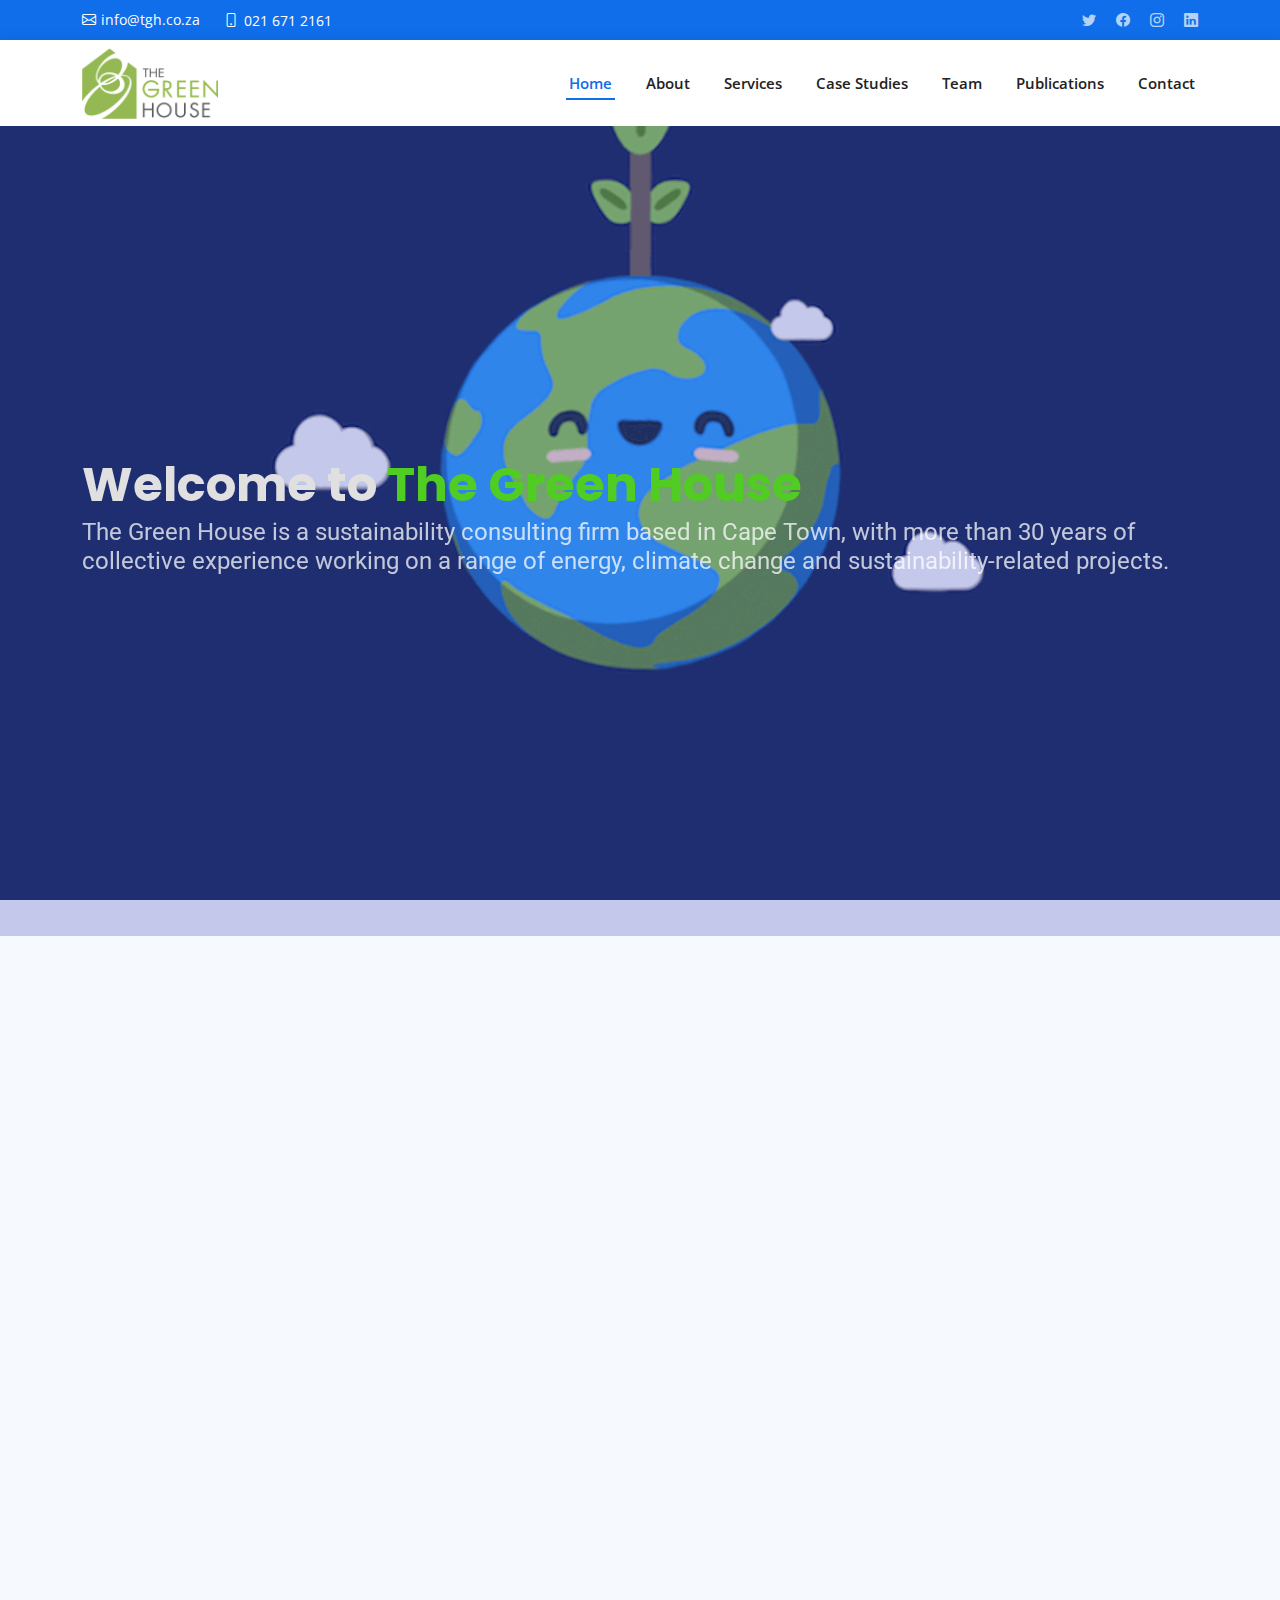
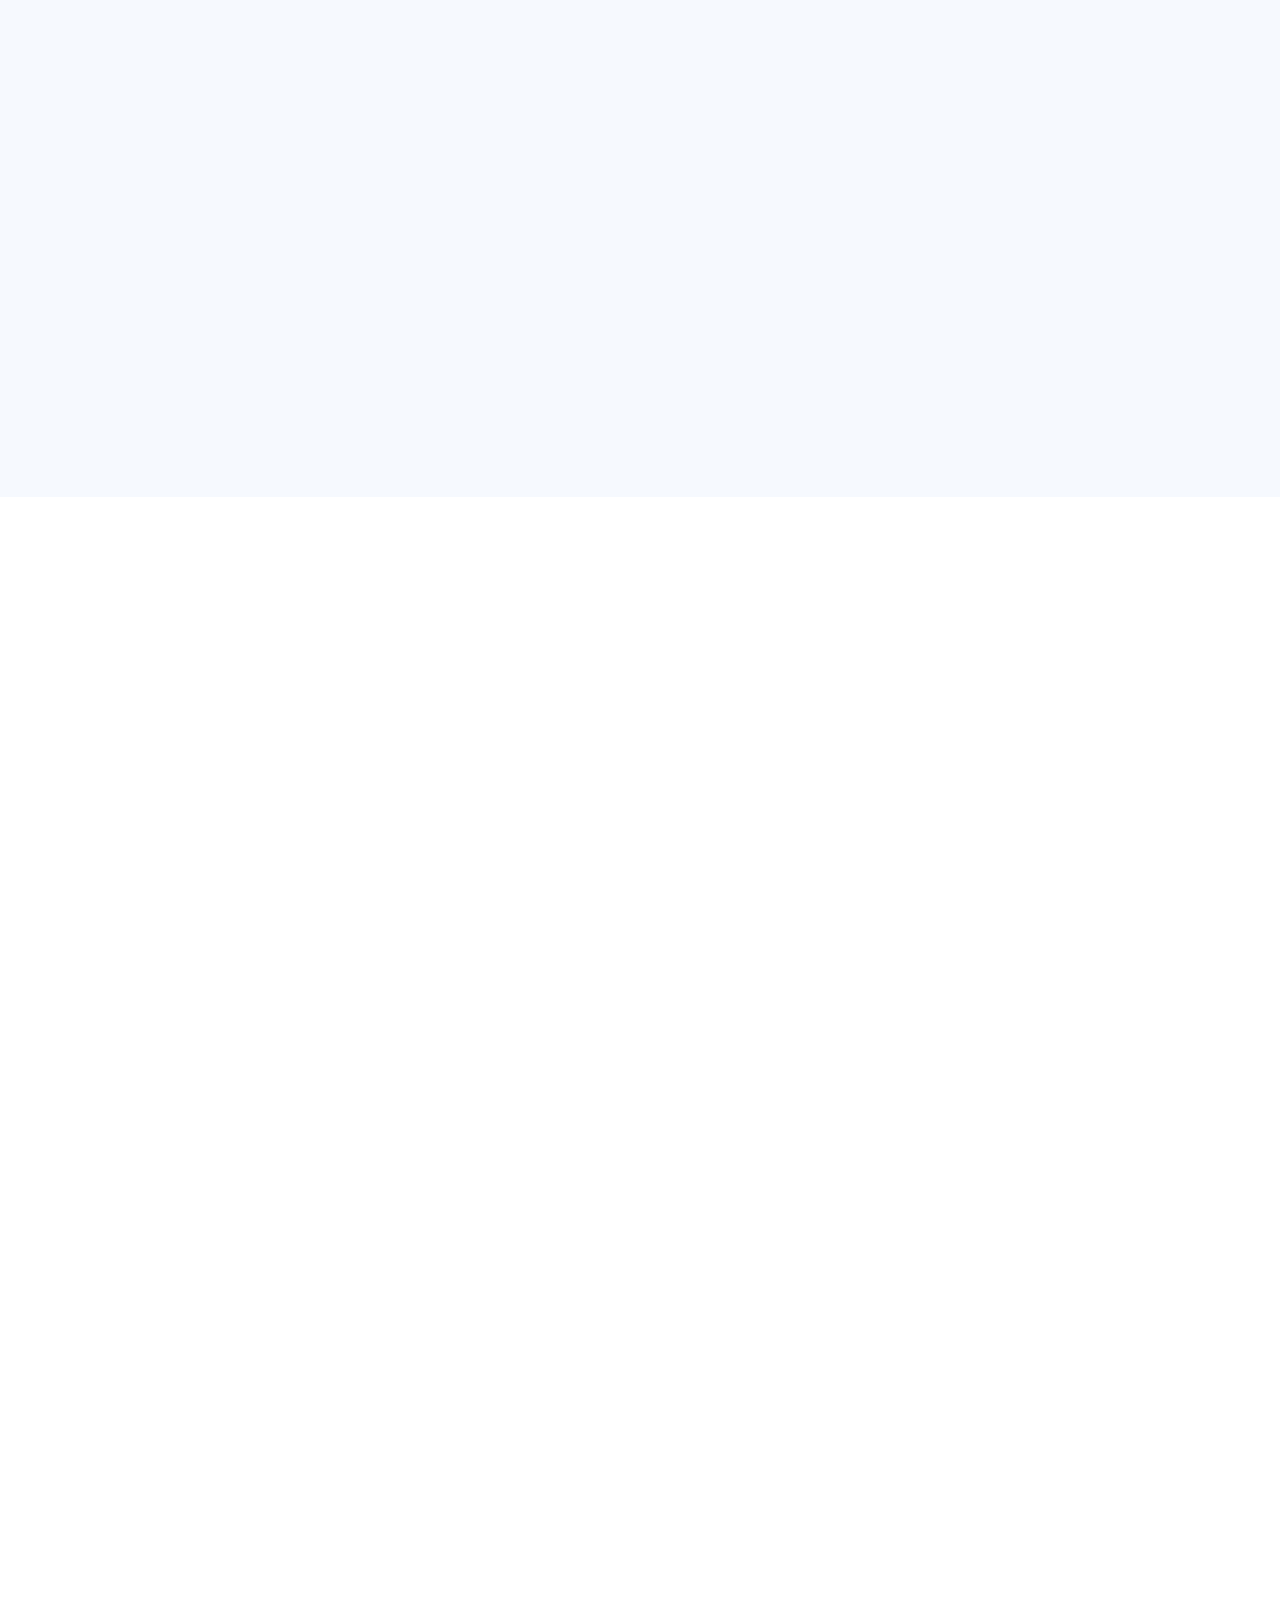
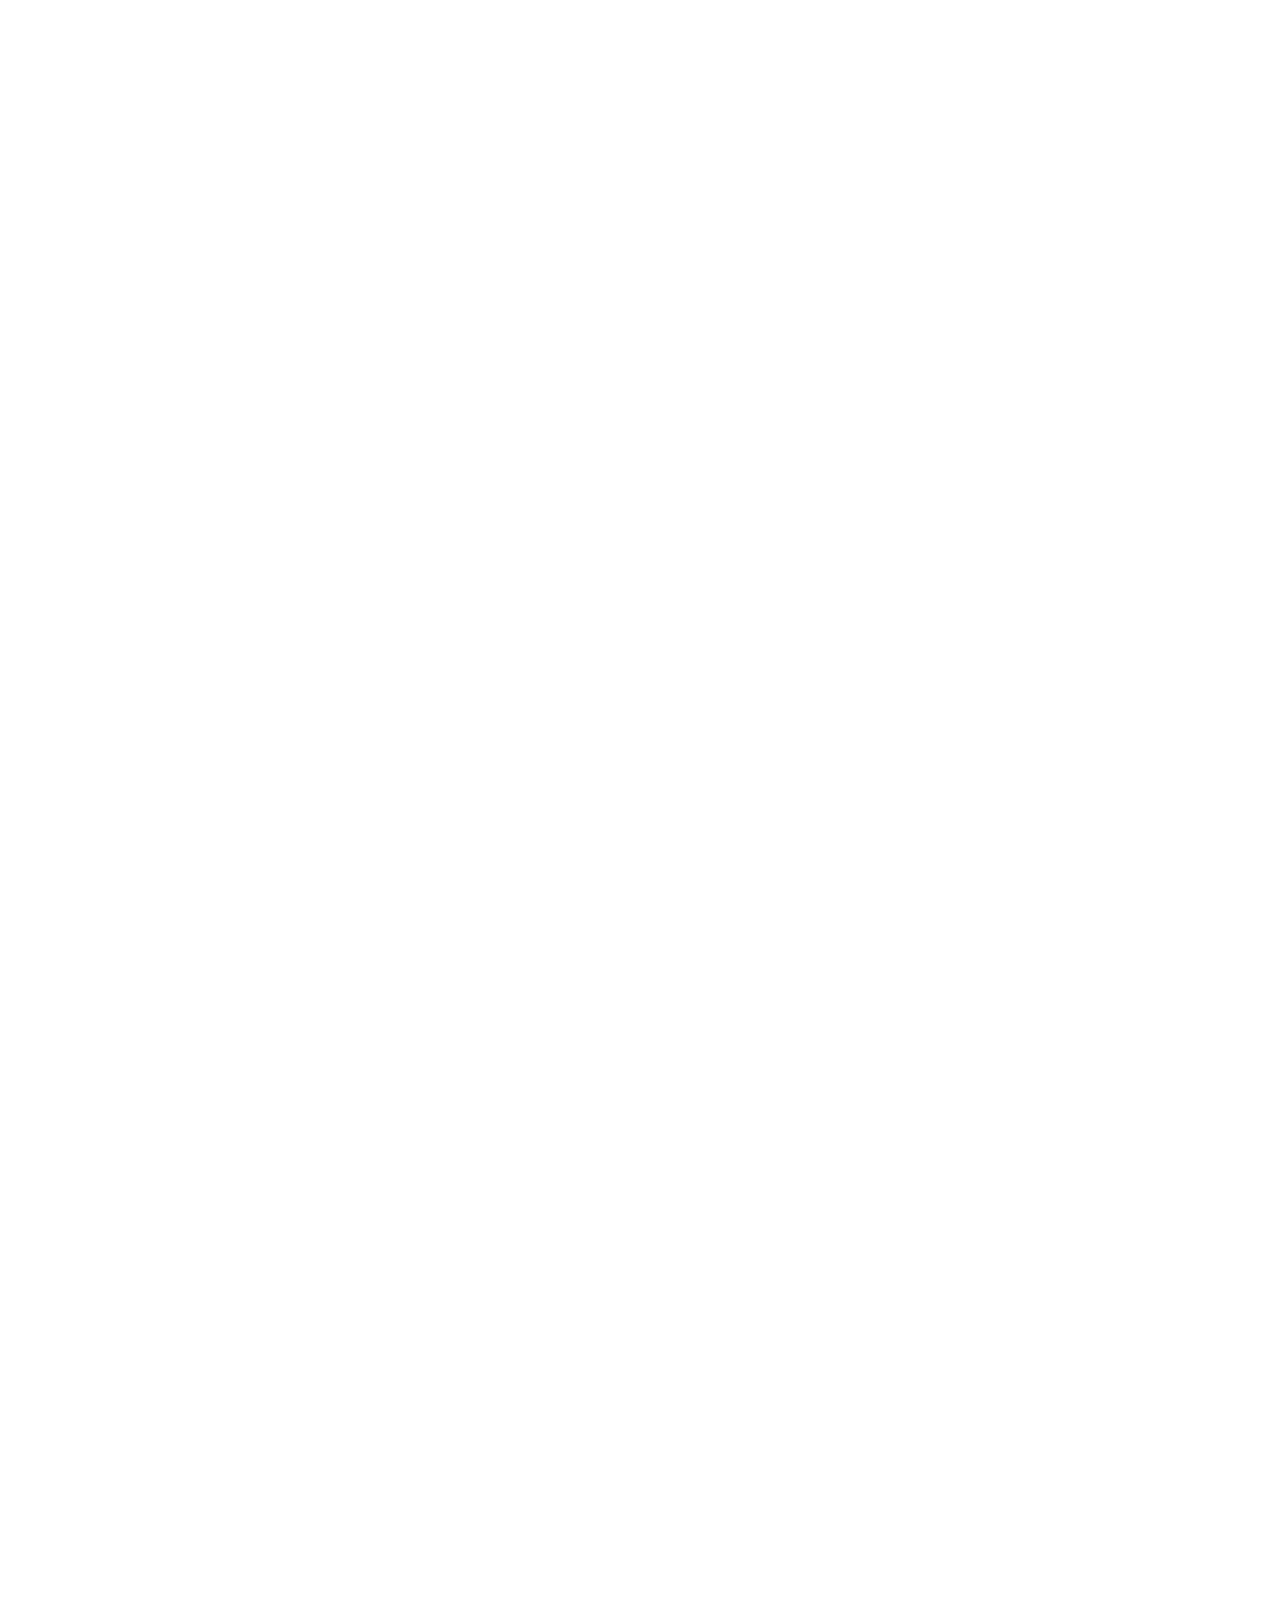
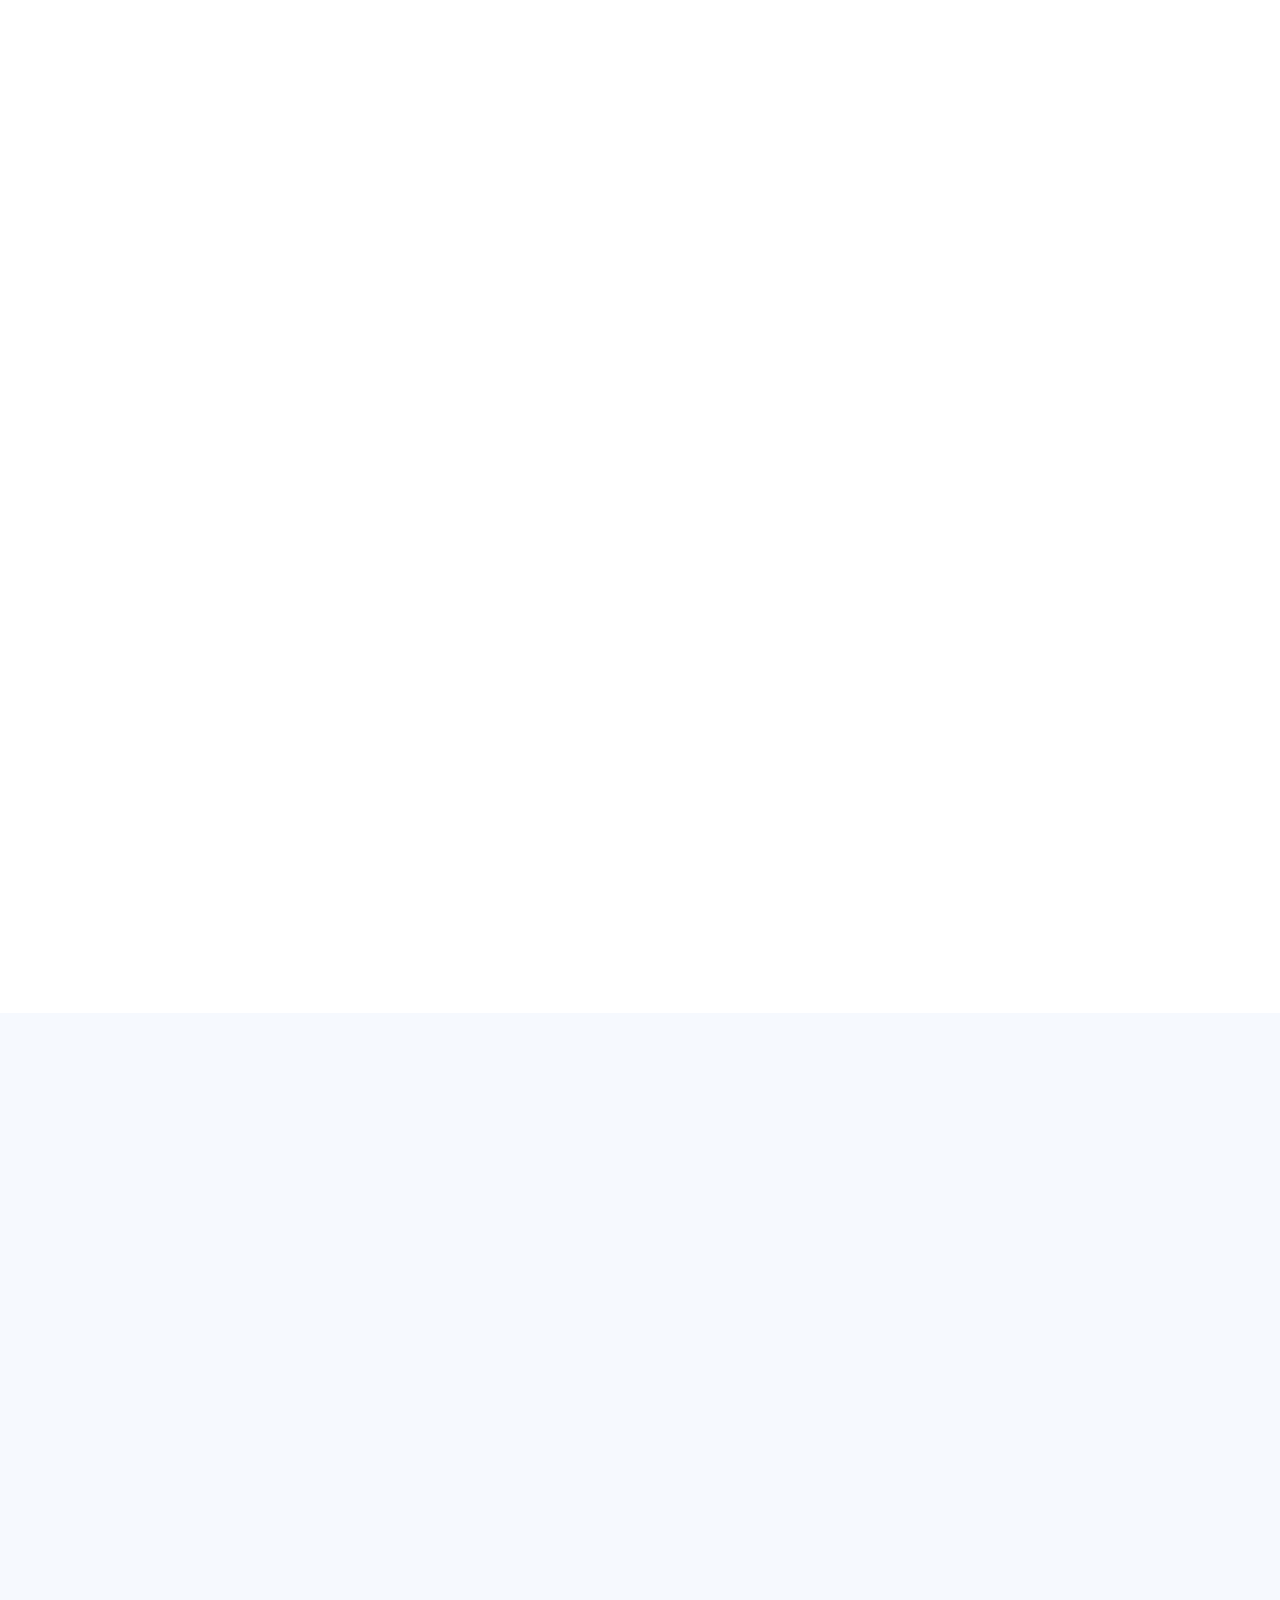
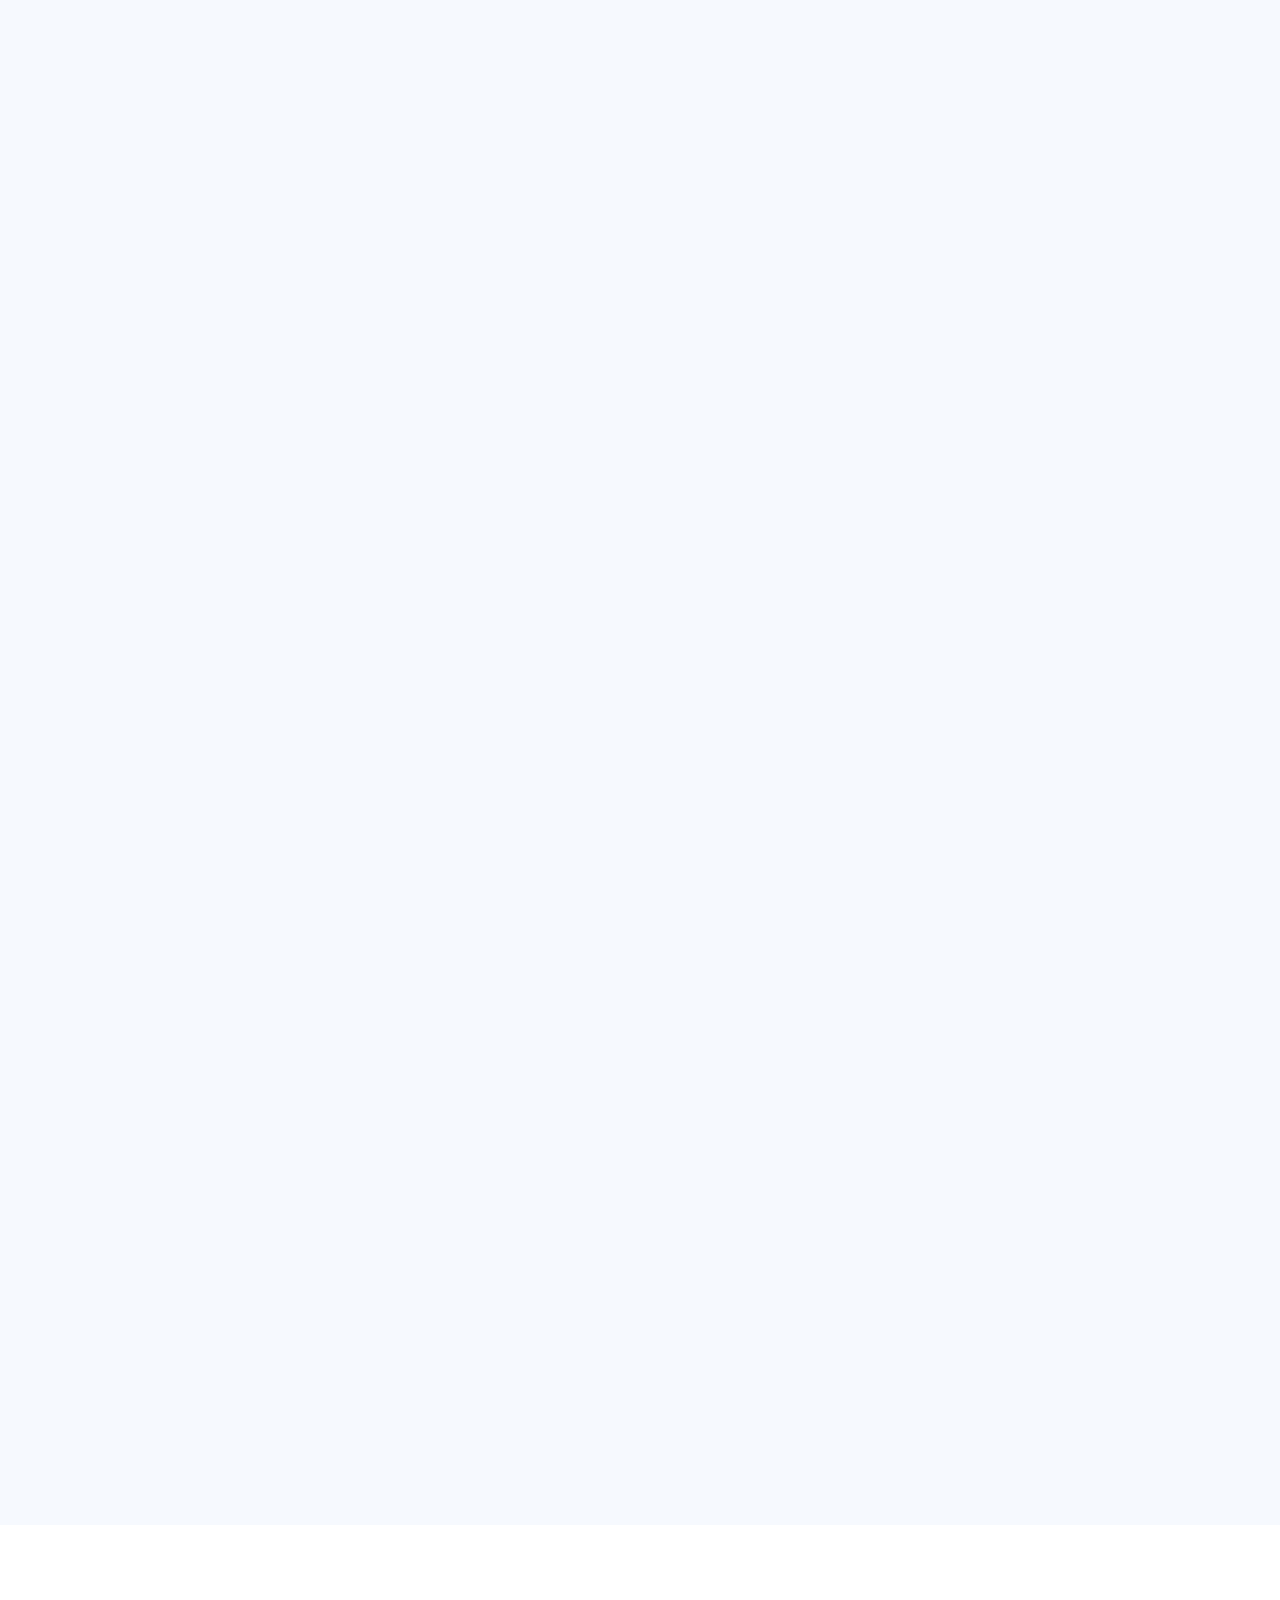
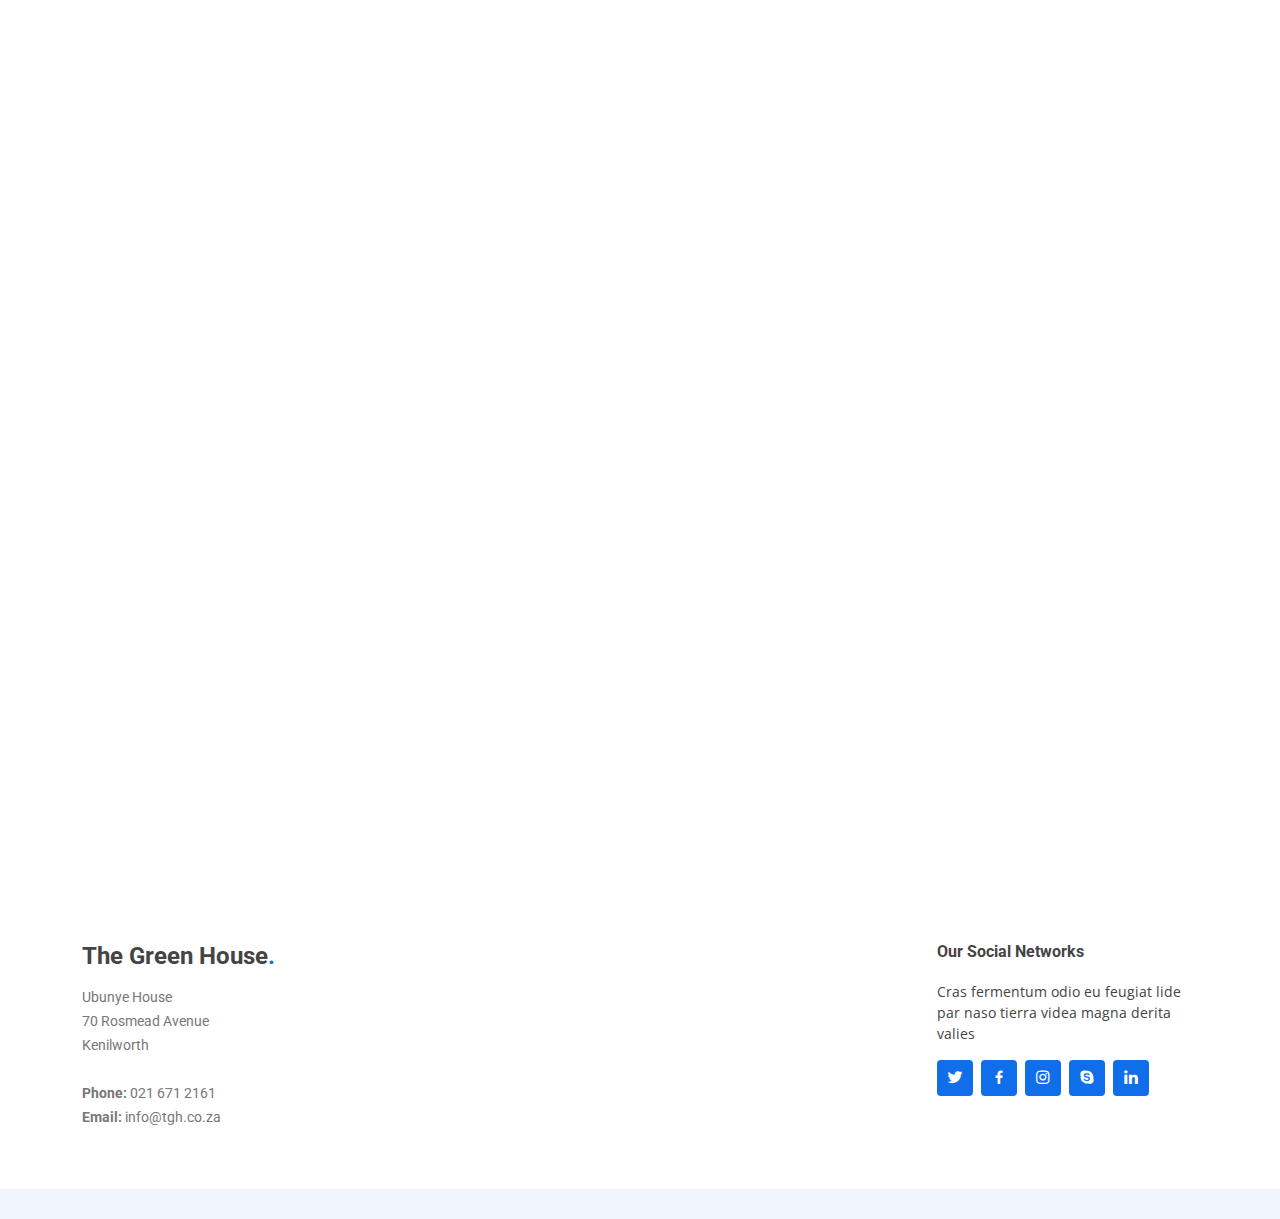
<file: index.html>
<!DOCTYPE html>
<html lang="en">

<head>
  <meta charset="utf-8">
  <meta content="width=device-width, initial-scale=1.0" name="viewport">

  <title>The Green House</title>
  <meta content="" name="description">
  <meta content="" name="keywords">

  <!-- Favicons -->
  <link href="assets/img/favicon.png" rel="icon">
  <link href="assets/img/apple-touch-icon.png" rel="apple-touch-icon">

  <!-- Google Fonts -->
  <link href="https://fonts.googleapis.com/css?family=Open+Sans:300,300i,400,400i,600,600i,700,700i|Roboto:300,300i,400,400i,500,500i,600,600i,700,700i|Poppins:300,300i,400,400i,500,500i,600,600i,700,700i" rel="stylesheet">

  <!-- Vendor CSS Files -->
  <link href="assets/vendor/aos/aos.css" rel="stylesheet">
  <link href="assets/vendor/bootstrap/css/bootstrap.min.css" rel="stylesheet">
  <link href="assets/vendor/bootstrap-icons/bootstrap-icons.css" rel="stylesheet">
  <link href="assets/vendor/boxicons/css/boxicons.min.css" rel="stylesheet">
  <link href="assets/vendor/glightbox/css/glightbox.min.css" rel="stylesheet">
  <link href="assets/vendor/swiper/swiper-bundle.min.css" rel="stylesheet">

  <!-- Template Main CSS File -->
  <link href="assets/css/style.css" rel="stylesheet">

  <!-- =======================================================
  * Template Name: BizLand - v3.3.0
  * Template URL: https://bootstrapmade.com/bizland-bootstrap-business-template/
  * Author: BootstrapMade.com
  * License: https://bootstrapmade.com/license/
  ======================================================== -->
</head>

<body>

  <!-- ======= Top Bar ======= -->
  <section id="topbar" class="d-flex align-items-center">
    <div class="container d-flex justify-content-center justify-content-md-between">
      <div class="contact-info d-flex align-items-center">
        <i class="bi bi-envelope d-flex align-items-center"><a href="mailto:contact@example.com"> info@tgh.co.za</a></i>
        <i class="bi bi-phone d-flex align-items-center ms-4"><span>021 671 2161</span></i>
      </div>
      <div class="social-links d-none d-md-flex align-items-center">
        <a href="#" class="twitter"><i class="bi bi-twitter"></i></a>
        <a href="#" class="facebook"><i class="bi bi-facebook"></i></a>
        <a href="#" class="instagram"><i class="bi bi-instagram"></i></a>
        <a href="#" class="linkedin"><i class="bi bi-linkedin"></i></i></a>
      </div>
    </div>
  </section>

  <!-- ======= Header ======= -->
  <header id="header" class="d-flex align-items-center">
    <div class="container d-flex align-items-center justify-content-between">

      <!-- <h1 class="logo"><a href="index.html">The Green House</a></h1> -->
      <!-- Uncomment below if you prefer to use an image logo -->
      <a href="index.html" class="logo"><img src="assets/img/thegreenhouse_logox2.png" alt=""></a>

      <nav id="navbar" class="navbar">
        <ul>
          <li><a class="nav-link scrollto active" href="#hero">Home</a></li>
          <li><a class="nav-link scrollto" href="#about">About</a></li>
          <li><a class="nav-link scrollto" href="#services">Services</a></li>
          <li><a class="nav-link scrollto " href="#portfolio">Case Studies</a></li>
          <li><a class="nav-link scrollto" href="#team">Team</a></li>
          <li><a class="nav-link scrollto" href="#publications">Publications</a></li>
          <li><a class="nav-link scrollto" href="#contact">Contact</a></li>
        </ul>
        <i class="bi bi-list mobile-nav-toggle"></i>
      </nav><!-- .navbar -->

    </div>
  </header><!-- End Header -->

  <!-- ======= Hero Section ======= -->
  <section id="hero" class="d-flex align-items-center">
    <div class="container" data-aos="zoom-out" data-aos-delay="100">
      <h1>Welcome to <span>The Green House</span></h1>
      <h2>The Green House is a sustainability consulting firm based in Cape Town, with more than 30 years of collective experience working on a range of energy, climate change and sustainability-related projects.</h2>
    </div>
  </section><!-- End Hero -->

  <main id="main">

    <!-- ======= About Section ======= -->
    <section id="about" class="about section-bg">
      <div class="container" data-aos="fade-up">

        <div class="section-title">
          <h2>About</h2>
          <h3>Find Out More <span>About Us</span></h3>
          <p>The strength of our consulting team is in our engineering background and strong quantitative skills, which together with our environmental grounding and experience affords us a deep understanding of the challenges facing industry and the broader economy and the ability to engage with the wider complexities and implications of moving towards sustainable operation. Our clients have included National and Provincial Government departments, large corporates and the NGO sector.</p>
        </div>

        <div class="row">
          <div class="text-center">
            <img src="assets/img/avi-richards-YtsmQmmvXeQ-unsplash.jpg" class="img-fluid" alt="Responsive image">
        </div>

      </div>
    </section><!-- End About Section -->    

    <!-- ======= Services Section ======= -->
    <section id="services" class="services">
      <div class="container" data-aos="fade-up">

        <div class="section-title">
          <h2>Services</h2>
          <h3>Check our <span>Services</span></h3>
          <p>Companies, industries and governments are operating in an increasingly resource-and carbon-constrained world. Sustainability is the end goal, but the challenge is getting there.</p>
        </div>

        <div class="row">
          <div class="col-lg-4 col-md-6 d-flex align-items-stretch" data-aos="zoom-in" data-aos-delay="100">
            <div class="icon-box">
              <h4>Working together</h4>
              <p><b>The Green House</b> works with clients to understand the relationship between the techno-economic, socio-political and physical environment. Our services include: technical research, quantitative assessment and modelling, life cycle assessment, policy analysis and support and stakeholder engagement, facilitation and training.</p>
            </div>
          </div>

          <div class="col-lg-4 col-md-6 d-flex align-items-stretch mt-4 mt-md-0" data-aos="zoom-in" data-aos-delay="200">
            <div class="icon-box">
              <h4>Technical Research</h4>
              <p><b>The Green House</b> has built up a detailed technical understanding of all sectors of the South African economy in terms of activities and structure, technologies employed, energy and material flows, emissions to air and water, waste generation and resulting environmental impacts. With this technical background, together with our academic grounding, The Green House is well placed to undertake technical research on a diverse range of specialist topics, including exploratory “blue skies” research. Previous work has resulted in technical reports, literature reviews, position papers, book chapters, handbooks and new methods we apply in our work.              </p>
            </div>
          </div>

          <div class="col-lg-4 col-md-6 d-flex align-items-stretch mt-4 mt-lg-0" data-aos="zoom-in" data-aos-delay="300">
            <div class="icon-box">
              <h4>Quantitive Assessment and Modeling</h4>
              <p>We achieve results by applying systems thinking, an approach to problem solving that unpacks the various elements of any system and seeks to understand how they relate to each other and their environment. Where relevant, we build quantitative systems models for enumerating these relationships. Building system models is an extremely powerful way of framing, understanding and articulating complex issues and problems. We also draw on the philosophies encapsulated in the meta-disciplines of life cycle thinking, industrial ecology, cleaner production and sustainable production and consumption to guide our work.<br><br>
                 The Green House uses various modelling platforms, including Excel, Analytica and STELLA. We recognise that technical models can often be intimidating to stakeholders. We therefore encourage our clients to have ownership of their models, and our service offering includes mediated/collaborative modelling, multi-criteria decision analysis, training and facilitation.</p>
            </div>
          </div>

          <div class="col-lg-4 col-md-6 d-flex align-items-stretch mt-4" data-aos="zoom-in" data-aos-delay="100">
            <div class="icon-box">
              <h4>Life Cycle Assessment (LCA)</h4>
              <p>Life cycle assessment (LCA) reveals and quantifies environmental impacts and resource use along the complete supply chain of a product or service, that is, from the mining or production of its raw materials, through manufacturing, distribution and use of products, right on to the end of life. The Green House is one of the leading LCA practitioners in South Africa, having been involved in both the development and application of the methodology for over fifteen years. The crux of an LCA study is the quality of the data that underpins it. We work with the leading global database, ecoinvent, which together with our local knowledge and process engineering background ensures high quality, relevant assessments.<br><br>
                An LCA looks widely at all potential impacts of a product, including carbon footprint, water scarcity footprint, human health damage, ecosystem impacts and resource use. In our footprint studies we place particular emphasis in providing results in a transparent and accessible way. Also essential in our South African context is to recognise the socio-economic impact of products. Life cycle sustainability assessment (LCSA) provides a framework to take all three pillars of sustainability – social, economic and environmental – into account in decision making and design for sustainability.<br><br>
                The Green House is the agent for SimaPro in Southern Africa. We offer sales, support and training in this leading life cycle assessment software.</p><br><br>
                <a href="http://simapro.co.za/"><h4>Simapro</h4></a>
            </div>
          </div>

          <div class="col-lg-4 col-md-6 d-flex align-items-stretch mt-4" data-aos="zoom-in" data-aos-delay="200">
            <div class="icon-box">
              <h4>Policy Analysis and Support</h4>
              <p>Development of policy requires a sound quantitative understanding of the implications of policy interventions for both business and the environment. The Green House has been commissioned on a variety of projects to provide quantitative data for such policy interventions, such as analyses of potential emission trajectories of individual sectors under various scenarios, and the ability of different companies and sectors to adapt to rising energy prices and emission taxes. We have also been engaged by a number of clients to help them fully understand the implications of climate policy and regulations for their organisations, and to design the framework for the components which make up South Africa’s climate mitigation system.<br><br>
                 Through our work, The Green House has also developed a deep understanding of the carbon tax. We offer advisory services to our clients on the risks and implications of the tax for their operations, including preparing their greenhouse gas reporting to align with regulatory requirements and calculating their tax liability.</p>
            </div>
          </div>

          <div class="col-lg-4 col-md-6 d-flex align-items-stretch mt-4" data-aos="zoom-in" data-aos-delay="300">
            <div class="icon-box">
              <h4>Stakeholder engagement and facilitation and Training</h4>
              <p>
                Sustainability challenges require the engagement of multiple stakeholders; to obtain their input, expert knowledge and buy-in, and to ensure a common understanding of both baseline data and visions for the future. Facilitating such technical and multi-disciplinary discussions requires not only experience in group facilitation techniques, but also a rich technical understanding of the subject area.<br><br>
                The Green House consulting team has many years of international experience in facilitation across a wide range of stakeholder processes – such as supporting biofuels policy in the UK, setting up a charter for the Centre for Carbon Capture and Storage in South Africa, the allocation of monies for minerals research in Australia, facilitating the WWFs Global Climate and Energy Initiative strategy sessions, developing the Coal Roadmap for South Africa and setting agendas for collaborative research groups.<br><br>
                As a complement to our facilitation services, we are also able to offer training on a range of topics related to our core business offering.</p>
            </div>
          </div>

        </div>

      </div>
    </section><!-- End Services Section -->

    <!-- ======= Case Studies ======= -->
    <section id="portfolio" class="portfolio">
      <div class="container" data-aos="fade-up">

        <div class="section-title">
          <h2>Case Studies</h2>
          <h3>Here are some of our <span>Case Studies</span></h3>
          <p>Ut possimus qui ut temporibus culpa velit eveniet modi omnis est adipisci expedita at voluptas atque vitae autem.</p>
        </div>

        

        <div class="row portfolio-container" data-aos="fade-up" data-aos-delay="200">

          <div class="col-lg-4 col-md-6 portfolio-item filter-app">
            <img src="assets/img/portfolio/energy_cs.jpg" class="img-fluid" alt="">
            <div class="portfolio-info">
              <h4>ENERGY AND CLIMATE CHANGE</h4>
              <p>Electricity generation, Renewable energy, Bio-energy, Liquid fuels, Greenhouse gas mitigation</p>
              <a href="inner-page.html" class="details-link" title="More Details"><i class="bx bx-link"></i></a>
            </div>
          </div>

          <div class="col-lg-4 col-md-6 portfolio-item filter-web">
            <img src="assets/img/portfolio/industry_cs.jpg" class="img-fluid" alt="">
            <div class="portfolio-info">
              <h4>INDUSTRY</h4>
              <p>Iron and steel, Ferro-alloys, Aluminium, Chemicals, Pulp and paper, Cement</p>
              <a href="portfolio-details.html" class="details-link" title="More Details"><i class="bx bx-link"></i></a>
            </div>
          </div>

          <div class="col-lg-4 col-md-6 portfolio-item filter-app">
            <img src="assets/img/portfolio/mining_cs.jpg" class="img-fluid" alt="">
            <div class="portfolio-info">
              <h4>MINING</h4>
              <p>Iron and steel, Ferro-alloys, Aluminium, Chemicals, Pulp and paper, Cement</p>
              <a href="portfolio-details.html" class="details-link" title="More Details"><i class="bx bx-link"></i></a>
            </div>
          </div>

          <div class="col-lg-4 col-md-6 portfolio-item filter-card">
            <img src="assets/img/portfolio/manufacturing_cs.jpg" class="img-fluid" alt="">
            <div class="portfolio-info">
              <h4>MANUFACTURING & RETAIL</h4>
              <p>Consumer goods, Manufacturing, Retail and distribution</p>
              <a href="portfolio-details.html" class="details-link" title="More Details"><i class="bx bx-link"></i></a>
            </div>
          </div>

          <div class="col-lg-4 col-md-6 portfolio-item filter-web">
            <img src="assets/img/portfolio/transport_cs.jpg" class="img-fluid" alt="">
            <div class="portfolio-info">
              <h4>TRANSPORT</h4>
              <p>Freight transport, Passenger transport, Road, Rail</p>
              <a href="portfolio-details.html" class="details-link" title="More Details"><i class="bx bx-link"></i></a>
            </div>
          </div>

          <div class="col-lg-4 col-md-6 portfolio-item filter-app">
            <img src="assets/img/portfolio/urban_cs.jpg" class="img-fluid" alt="">
            <div class="portfolio-info">
              <h4>URBAN SYSTEMS</h4>
              <p>Buildings, Households, Solid waste, Water treatment</p>
              <a href="portfolio-details.html" class="details-link" title="More Details"><i class="bx bx-link"></i></a>
            </div>
          </div>

          <div class="col-lg-4 col-md-6 portfolio-item filter-card">
            <img src="assets/img/portfolio/agriculture_cs.jpg" class="img-fluid" alt="">
            <div class="portfolio-info">
              <h4>AGRICULTURE</h4>
              <p>Livestock, Crop production, Agro-processing</p>
              <a href="portfolio-details.html" class="details-link" title="More Details"><i class="bx bx-link"></i></a>
            </div>
          </div>

        </div>

      </div>
    </section><!-- End Case Studies Section -->

    <!-- ======= Team Section ======= -->
    <section id="team" class="team section-bg">
      <div class="container" data-aos="fade-up">

        <div class="section-title">
          <h2>Team</h2>
          <h3>Our Hardworking <span>Team</span></h3>
          <p>Ut possimus qui ut temporibus culpa velit eveniet modi omnis est adipisci expedita at voluptas atque vitae autem.</p>
        </div>

        <div class="row">

          <div class="col-lg-4 col-md-6 d-flex align-items-stretch" data-aos="fade-up" data-aos-delay="100">
            <div class="member">
              <div class="member-img">
                <img src="assets/img/team/brett_cohen.jpg" class="img-fluid" alt="">
                <div class="social">
                  <a href=""><i class="bi bi-twitter"></i></a>
                  <a href=""><i class="bi bi-facebook"></i></a>
                  <a href=""><i class="bi bi-instagram"></i></a>
                  <a href=""><i class="bi bi-linkedin"></i></a>
                </div>
              </div>
              <div class="member-info">
                <h4>Prof Brett Cohen</h4>
                <span></span>
              </div>
            </div>
          </div>

          <div class="col-lg-4 col-md-6 d-flex align-items-stretch" data-aos="fade-up" data-aos-delay="200">
            <div class="member">
              <div class="member-img">
                <img src="assets/img/team/pippa_notten-1.jpg" class="img-fluid" alt="">
                <div class="social">
                  <a href=""><i class="bi bi-twitter"></i></a>
                  <a href=""><i class="bi bi-facebook"></i></a>
                  <a href=""><i class="bi bi-instagram"></i></a>
                  <a href=""><i class="bi bi-linkedin"></i></a>
                </div>
              </div>
              <div class="member-info">
                <h4>Dr Philippa Notten</h4>
                <span></span>
              </div>
            </div>
          </div>

          <div class="col-lg-4 col-md-6 d-flex align-items-stretch" data-aos="fade-up" data-aos-delay="300">
            <div class="member">
              <div class="member-img">
                <img src="assets/img/team/Yvonne-new-website-picture-800x932.jpg" class="img-fluid" alt="">
                <div class="social">
                  <a href=""><i class="bi bi-twitter"></i></a>
                  <a href=""><i class="bi bi-facebook"></i></a>
                  <a href=""><i class="bi bi-instagram"></i></a>
                  <a href=""><i class="bi bi-linkedin"></i></a>
                </div>
              </div>
              <div class="member-info">
                <h4>Dr Yvonne Lewis</h4>
                <span></span>
              </div>
            </div>
          </div>

        </div>

      </div>
    </section><!-- End Team Section -->

        <!-- ======= Publications ======= -->
        <section id="publications" class="team section-bg">
          <div class="container" data-aos="fade-up">
    
            <div class="section-title">
              <h2>Publications</h2>
              <h3>Our <span>Publications</span></h3>
              <p>Published Project Outputs</p>
            </div>
    
            <div class="container-publications grey">
              <div id="pub-published"></div>
              <h4 class="centered-publications">Published Project Outputs</h4>
              <ul>
                
                
                
                <li><p>UN Environment (2018) <strong>Addressing marine plastics: A Systemic approach – Stocktaking report.</strong> Notten, P. United Nations Environment Programme, Nairobi, Kenya.</p>
            </li>		    
                    
                <li><p>United Nations Environment Programme (2019) <strong>Addressing marine plastics: A systemic approach – Recommendations for action. </strong>Notten, P. United Nations Environment Programme. Nairobi, Kenya. <a href="https://www.unenvironment.org/resources/report/addressing-marine-plastics-systemic-approach-recommendations-actions">Click here</a>.</p>
            </li>		    
                    
                <li><div>Department of Environmental Affairs (2015) <strong>Assessment of the potential to produce biochar and its application to South African soils as a mitigation measure.</strong> Prepared by The Green House. Available online: <a href="https://www.environment.gov.za/sites/default/files/reports/biocharreport2015.pdf" target="_blank" rel="noopener">click here</a>.</div>
            </li>		    
                    
                <li><p>Department of Environmental Affairs (2014) <strong>Climate Change Mitigation Policy Mainstreaming</strong>. Prepared by DNA Economics and The Green House. Available online: <a href="https://www.environment.gov.za/sites/default/files/docs/climatechange_mitigationpolicy_mainstreaming.pdf" target="_blank" rel="noopener">click here</a>.</p>
            </li>		    
                    
                <li><p>WWF (2014) <strong>Feasibility Study to Promote Low-carbon, Best Available Technologies from China to Africa.</strong> Prepared by The Green House. Available online: <a href="https://tgh.co.za/wp-content/uploads/2017/10/china_on_africa_report.pdf" target="_blank" rel="noopener">click here</a>.</p>
            </li>		    
                    
                <li><p>WWF (2014) <strong>Energy as an Input in the Food Value Chain.</strong> Prepared by The Green House. Available online: <a href="https://tgh.co.za/wp-content/uploads/2017/10/energy_as_an_input_in_the_food_value_chain_online.pdf" target="_blank" rel="noopener">click here</a>.</p>
            </li>		    
                    
                <li><p>WWF (2014) <strong>Developing an Understanding of the Energy and Water Implications of Waste Food and Waste Disposal.</strong> Prepared by The Green House. Available online: <a href="https://tgh.co.za/wp-content/uploads/2017/10/developing_an_understanding_of_the_energy_implications_of_wasted_food.pdf" target="_blank" rel="noopener">click here</a>.</p>
            </li>		    
                    
                <li><p>The Green House (2013) <strong>South African Coal Roadmap.</strong> Prepared for the SACRM steering committee. Available online: <a href="http://www.fossilfuel.co.za/policies/" target="_blank" rel="noopener">click here</a>.</p>
            </li>		    
                    
                <li><p>WWF (2013) <strong>Understanding Freight Emissions.&nbsp;Low Carbon Frameworks: Transport.</strong> Prepared by The Green House. Available online: <a href="https://tgh.co.za/wp-content/uploads/2017/10/wwf_transport_freight_brief_online.pdf" target="_blank" rel="noopener">click here</a>.</p>
            </li>		    
                    
                <li><p>WWF (2013) <strong>Employment in the South African Transport Sector.&nbsp;Low Carbon Frameworks: Transport.</strong> Prepared by The Green House. Available online: <a href="https://tgh.co.za/wp-content/uploads/2017/10/wwf_transport_employment_brief_online.pdf" target="_blank" rel="noopener">click here</a>.</p>
            </li>		    
                    
                <li><p>WWF (2012) <strong>Briefing Note on Transport Emissions in South Africa.</strong> Low Carbon Frameworks. Prepared by The Green House. Available online: <a href="https://tgh.co.za/wp-content/uploads/2017/10/wwf_transport_emissions_briefing.pdf" target="_blank" rel="noopener">click here</a>.</p>
            </li>		    
                    
                <li><p>WWF (2012) <strong>Lagos BRT-Lite. Low Carbon Frameworks: Transport.</strong> Prepared by The Green House. Available online: <a href="https://tgh.co.za/wp-content/uploads/2017/10/lcf_lagos_brt_2012.pdf" target="_blank" rel="noopener">click here</a>.</p>
            </li>		    
                    
                <li><p>WWF (2012) <strong>Delhi Public Transport. Low Carbon Frameworks: Transport.</strong> Prepared by The Green House. Available online: <a href="https://tgh.co.za/wp-content/uploads/2017/10/lcf_delhi_public_transport_2012.pdf" target="_blank" rel="noopener">click here</a>.</p>
            </li>		    
                    
                <li><p>Anglo American (2011) <strong>Scope 3 Emissions Assessment Anglo American</strong>. Prepared by The Green House. Available online: <a href="https://tgh.co.za/wp-content/uploads/2017/10/SCOPE-3-EMISSIONS-ASSESSMENT.pdf" target="_blank" rel="noopener">click here</a>.</p>
            </li>		    
                    
                <li><p>WWF (2011) <strong>Approaching the ‘Why, What and How’ of Low-Carbon Planning in South Africa.</strong> LCAP Report 1. WWF Living Planet Unit. Newlands, Cape Town. Available online: <a href="http://awsassets.wwf.org.za/downloads/lcap_report_2011_web.pdf" target="_blank">click here.</a></p>
            </li>		    
                    
                <li><p>C. Peter and M. Swilling (2011) <strong>Greening the South African Growth Path: Transitioning to Sustainability</strong>. Final Chapter contribution to DBSA (short paper) 31 January 2011.</p>
            </li>		    
                    
                <li><p>SACN (2009) <strong>Sustainable Cities 2009</strong>. A de Lilly (ed.), South African Cities Network, Braamfontein.</p>
            </li>		    
                    
                <li><p>DEA&amp;DP (2008) Provincial Government of the Western Cape: Sustainable Development Report 2008. Department of Environment Affairs and Development Planning, PGWC and Incite Sustainability. Available online: <a href="https://tgh.co.za/wp-content/uploads/2017/10/Western-Cape-Government-_SDR_2008.pdf" target="_blank" rel="noopener">click here</a></p>
            </li>		    
                  </ul>
            </div>
    
          </div>
        </section><!-- End Publications -->

    

    <!-- ======= Contact Section ======= -->
    <section id="contact" class="contact">
      <div class="container" data-aos="fade-up">

        <div class="section-title">
          <h2>Contact</h2>
          <h3><span>Contact Us</span></h3>
        </div>

        <div class="row" data-aos="fade-up" data-aos-delay="100">
          <div class="col-lg-6">
            <div class="info-box mb-4">
              <i class="bx bx-map"></i>
              <h3>Our Address</h3>
              <p>Ubunye House<br>
                70 Rosmead Avenue<br>
                Kenilworth<br>
                7708</p>
            </div>
          </div>

          <div class="col-lg-3 col-md-6">
            <div class="info-box  mb-4">
              <i class="bx bx-envelope"></i>
              <h3>Email Us</h3>
              <p>info@tgh.co.za</p>
            </div>
          </div>

          <div class="col-lg-3 col-md-6">
            <div class="info-box  mb-4">
              <i class="bx bx-phone-call"></i>
              <h3>Call Us</h3>
              <p>021 671 2161</p>
            </div>
          </div>

        </div>

        <div class="row" data-aos="fade-up" data-aos-delay="100">

          <div class="col-lg-9 ">
            <iframe src="https://www.google.com/maps/embed?pb=!1m18!1m12!1m3!1d3308.109624186545!2d18.476211415169715!3d-33.98971788062297!2m3!1f0!2f0!3f0!3m2!1i1024!2i768!4f13.1!3m3!1m2!1s0x1dcc43211ca424e7%3A0x439207bdb10cab22!2s70%20Rosmead%20Ave%2C%20Kenilworth%2C%20Cape%20Town%2C%207708!5e0!3m2!1sen!2sza!4v1624882184087!5m2!1sen!2sza" width="600" height="450" style="border:0;" allowfullscreen="" loading="lazy"></iframe>
          </div>



        </div>

      </div>
    </section><!-- End Contact Section -->

  </main><!-- End #main -->

  <!-- ======= Footer ======= -->
  <footer id="footer">

    <div class="footer-top">
      <div class="container">
        <div class="row">

          <div class="col-lg-3 col-md-6 footer-contact">
            <h3>The Green House<span>.</span></h3>
            <p>
              Ubunye House<br>
              70 Rosmead Avenue<br>
              Kenilworth<br><br>
              <strong>Phone:</strong> 021 671 2161<br>
              <strong>Email:</strong> info@tgh.co.za<br>
            </p>
          </div>

          <div class="col-lg-3 col-md-6 footer-links">

          </div>

          <div class="col-lg-3 col-md-6 footer-links">

          </div>

          <div class="col-lg-3 col-md-6 footer-links">
            <h4>Our Social Networks</h4>
            <p>Cras fermentum odio eu feugiat lide par naso tierra videa magna derita valies</p>
            <div class="social-links mt-3">
              <a href="#" class="twitter"><i class="bx bxl-twitter"></i></a>
              <a href="#" class="facebook"><i class="bx bxl-facebook"></i></a>
              <a href="#" class="instagram"><i class="bx bxl-instagram"></i></a>
              <a href="#" class="google-plus"><i class="bx bxl-skype"></i></a>
              <a href="#" class="linkedin"><i class="bx bxl-linkedin"></i></a>
            </div>
          </div>

        </div>
      </div>
    </div>

    
  </footer><!-- End Footer -->

  <div id="preloader"></div>
  <a href="#" class="back-to-top d-flex align-items-center justify-content-center"><i class="bi bi-arrow-up-short"></i></a>

  <!-- Vendor JS Files -->
  <script src="assets/vendor/aos/aos.js"></script>
  <script src="assets/vendor/bootstrap/js/bootstrap.bundle.min.js"></script>
  <script src="assets/vendor/glightbox/js/glightbox.min.js"></script>
  <script src="assets/vendor/isotope-layout/isotope.pkgd.min.js"></script>
  <script src="assets/vendor/php-email-form/validate.js"></script>
  <script src="assets/vendor/purecounter/purecounter.js"></script>
  <script src="assets/vendor/swiper/swiper-bundle.min.js"></script>
  <script src="assets/vendor/waypoints/noframework.waypoints.js"></script>

  <!-- Template Main JS File -->
  <script src="assets/js/main.js"></script>

</body>

</html>
</file>
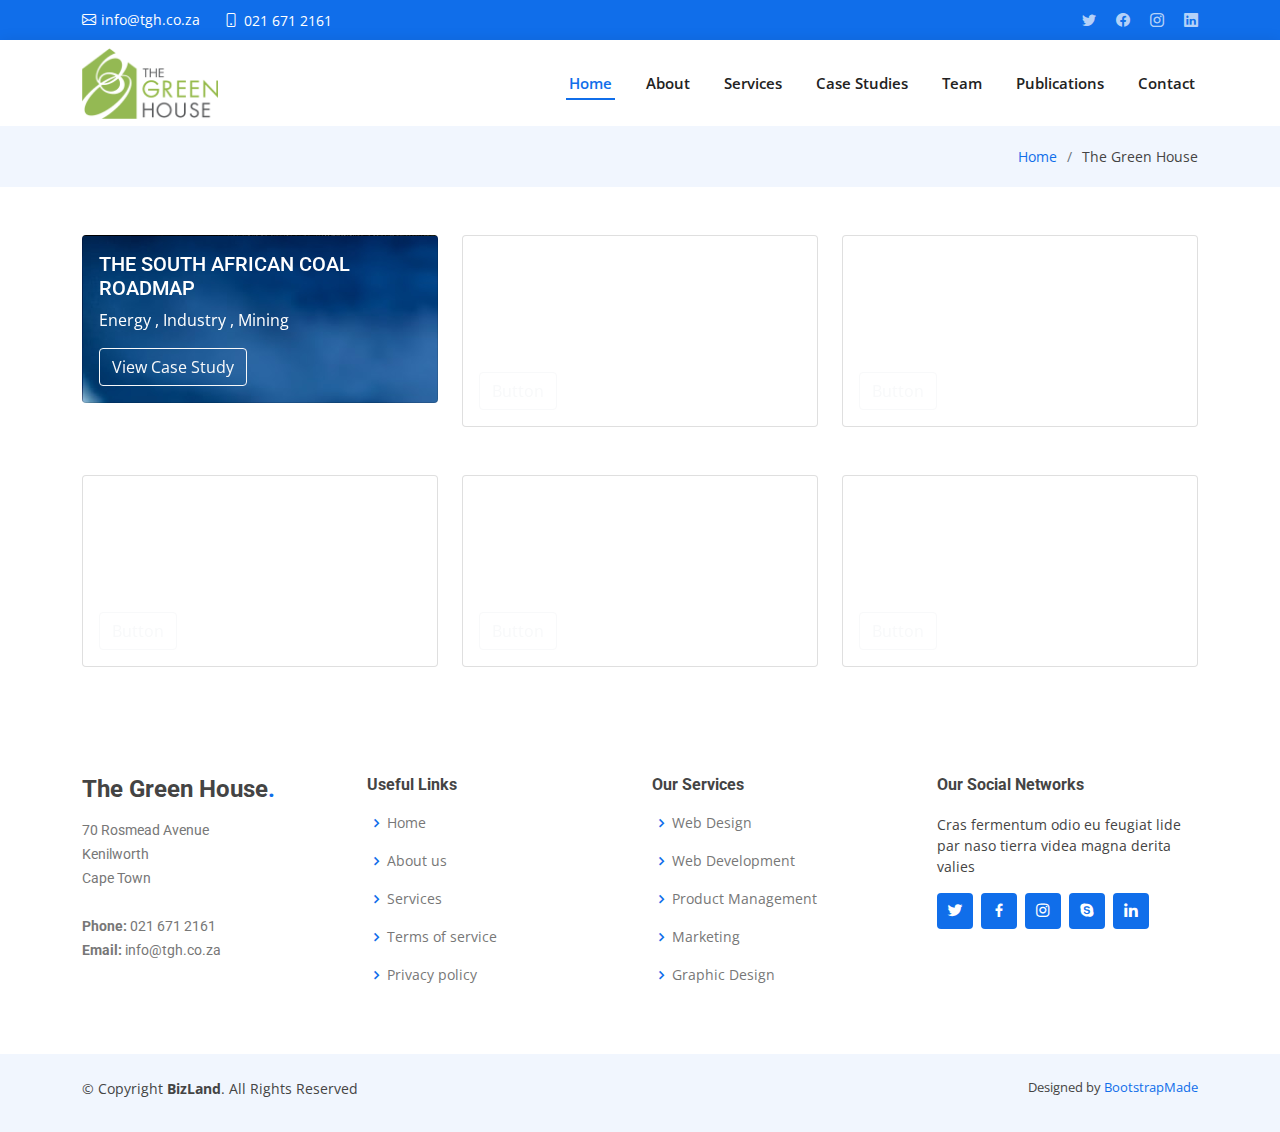
<file: energy-and-climate-change.html>
<!DOCTYPE html>
<html lang="en">

<head>
  <meta charset="utf-8">
  <meta content="width=device-width, initial-scale=1.0" name="viewport">

  <title>Inner Page - The Green House</title>
  <meta content="" name="description">
  <meta content="" name="keywords">

  <!-- Favicons -->
  <link href="assets/img/favicon.png" rel="icon">
  <link href="assets/img/apple-touch-icon.png" rel="apple-touch-icon">

  <!-- Google Fonts -->
  <link href="https://fonts.googleapis.com/css?family=Open+Sans:300,300i,400,400i,600,600i,700,700i|Roboto:300,300i,400,400i,500,500i,600,600i,700,700i|Poppins:300,300i,400,400i,500,500i,600,600i,700,700i" rel="stylesheet">

  <!-- Vendor CSS Files -->
  <link href="assets/vendor/aos/aos.css" rel="stylesheet">
  <link href="assets/vendor/bootstrap/css/bootstrap.min.css" rel="stylesheet">
  <link href="assets/vendor/bootstrap-icons/bootstrap-icons.css" rel="stylesheet">
  <link href="assets/vendor/boxicons/css/boxicons.min.css" rel="stylesheet">
  <link href="assets/vendor/glightbox/css/glightbox.min.css" rel="stylesheet">
  <link href="assets/vendor/swiper/swiper-bundle.min.css" rel="stylesheet">

  <!-- Template Main CSS File -->
  <link href="assets/css/style.css" rel="stylesheet">

  <!-- =======================================================
  * Template Name: BizLand - v3.3.0
  * Template URL: https://bootstrapmade.com/bizland-bootstrap-business-template/
  * Author: BootstrapMade.com
  * License: https://bootstrapmade.com/license/
  ======================================================== -->
</head>

<body>

  <!-- ======= Top Bar ======= -->
  <section id="topbar" class="d-flex align-items-center">
    <div class="container d-flex justify-content-center justify-content-md-between">
      <div class="contact-info d-flex align-items-center">
        <i class="bi bi-envelope d-flex align-items-center"><a href="mailto:contact@example.com"> info@tgh.co.za</a></i>
        <i class="bi bi-phone d-flex align-items-center ms-4"><span>021 671 2161</span></i>
      </div>
      <div class="social-links d-none d-md-flex align-items-center">
        <a href="#" class="twitter"><i class="bi bi-twitter"></i></a>
        <a href="#" class="facebook"><i class="bi bi-facebook"></i></a>
        <a href="#" class="instagram"><i class="bi bi-instagram"></i></a>
        <a href="#" class="linkedin"><i class="bi bi-linkedin"></i></i></a>
      </div>
    </div>
  </section>

  <!-- ======= Header ======= -->
  <header id="header" class="d-flex align-items-center">
    <div class="container d-flex align-items-center justify-content-between">

      <!-- <h1 class="logo"><a href="index.html">The Green House</a></h1> -->
      <!-- Uncomment below if you prefer to use an image logo -->
      <a href="index.html" class="logo"><img src="assets/img/thegreenhouse_logox2.png" alt=""></a>

      <nav id="navbar" class="navbar">
        <ul>
          <li><a class="nav-link scrollto active" href="#hero">Home</a></li>
          <li><a class="nav-link scrollto" href="#about">About</a></li>
          <li><a class="nav-link scrollto" href="#services">Services</a></li>
          <li><a class="nav-link scrollto " href="#portfolio">Case Studies</a></li>
          <li><a class="nav-link scrollto" href="#team">Team</a></li>
          <li><a class="nav-link scrollto" href="#publications">Publications</a></li>
          <li><a class="nav-link scrollto" href="#contact">Contact</a></li>
        </ul>
        <i class="bi bi-list mobile-nav-toggle"></i>
      </nav><!-- .navbar -->

    </div>
  </header><!-- End Header -->

  <main id="main" data-aos="fade-up">

    <!-- ======= Breadcrumbs ======= -->
    <section class="breadcrumbs">
      <div class="container">

        <div class="d-flex justify-content-between align-items-center">
          <h2></h2>
          <ol>
            <li><a href="index.html">Home</a></li>
            <li>The Green House</li>
          </ol>
        </div>

      </div>
    </section><!-- End Breadcrumbs -->

    <!-- Case Studies -->

    <div class="container my-5">
        <div class="row">
          <div class="col-lg-4 col-md-12 mb-4 mb-lg-0">
            <!-- Card -->
            <div
                 class="bg-image card shadow-1-strong"
                 style="
                        background-image: url('assets/img/casestudy/coal.jpg');
                        "
                 >
              <div class="card-body text-white">
                <h5 class="card-title">THE SOUTH AFRICAN COAL ROADMAP</h5>
                <p class="card-text">
                    Energy , Industry , Mining
                </p>
                <a href="#!" class="btn btn-outline-light">View Case Study</a>
              </div>
            </div>
            <!-- Card -->
          </div>
      
          <div class="col-lg-4 mb-4 mb-lg-0">
            <!-- Card -->
            <div
                 class="bg-image card shadow-1-strong"
                 style="
                        background-image: url('https://mdbootstrap.com/img/new/slides/028.jpg');
                        "
                 >
              <div class="card-body text-white">
                <h5 class="card-title">Card title</h5>
                <p class="card-text">
                  Some quick example text to build on the card title and make up
                  the bulk of the card's content.
                </p>
                <a href="#!" class="btn btn-outline-light">Button</a>
              </div>
            </div>
            <!-- Card -->
          </div>
      
          <div class="col-lg-4 mb-4 mb-lg-0">
            <!-- Card -->
            <div
                 class="bg-image card shadow-1-strong"
                 style="
                        background-image: url('https://mdbootstrap.com/img/new/slides/033.jpg');
                        "
                 >
              <div class="card-body text-white">
                <h5 class="card-title">Card title</h5>
                <p class="card-text">
                  Some quick example text to build on the card title and make up
                  the bulk of the card's content.
                </p>
                <a href="#!" class="btn btn-outline-light">Button</a>
              </div>
            </div>
            <!-- Card -->
            
          </div>
        </div>
      </div>

      <div class="container my-5">
        <div class="row">
          <div class="col-lg-4 col-md-12 mb-4 mb-lg-0">
            <!-- Card -->
            <div
                 class="bg-image card shadow-1-strong"
                 style="
                        background-image: url('https://mdbootstrap.com/img/new/slides/003.jpg');
                        "
                 >
              <div class="card-body text-white">
                <h5 class="card-title">Card title</h5>
                <p class="card-text">
                  Some quick example text to build on the card title and make up
                  the bulk of the card's content.
                </p>
                <a href="#!" class="btn btn-outline-light">Button</a>
              </div>
            </div>
            <!-- Card -->
          </div>
      
          <div class="col-lg-4 mb-4 mb-lg-0">
            <!-- Card -->
            <div
                 class="bg-image card shadow-1-strong"
                 style="
                        background-image: url('https://mdbootstrap.com/img/new/slides/028.jpg');
                        "
                 >
              <div class="card-body text-white">
                <h5 class="card-title">Card title</h5>
                <p class="card-text">
                  Some quick example text to build on the card title and make up
                  the bulk of the card's content.
                </p>
                <a href="#!" class="btn btn-outline-light">Button</a>
              </div>
            </div>
            <!-- Card -->
          </div>
      
          <div class="col-lg-4 mb-4 mb-lg-0">
            <!-- Card -->
            <div
                 class="bg-image card shadow-1-strong"
                 style="
                        background-image: url('https://mdbootstrap.com/img/new/slides/033.jpg');
                        "
                 >
              <div class="card-body text-white">
                <h5 class="card-title">Card title</h5>
                <p class="card-text">
                  Some quick example text to build on the card title and make up
                  the bulk of the card's content.
                </p>
                <a href="#!" class="btn btn-outline-light">Button</a>
              </div>
            </div>
            <!-- Card -->
            
          </div>
        </div>
      </div>
  </main><!-- End #main -->

  <!-- ======= Footer ======= -->
  <footer id="footer">

    <div class="footer-top">
      <div class="container">
        <div class="row">

          <div class="col-lg-3 col-md-6 footer-contact">
            <h3>The Green House<span>.</span></h3>
            <p>
              70 Rosmead Avenue<br>
              Kenilworth<br>
              Cape Town<br><br>
              <strong>Phone:</strong> 021 671 2161<br>
              <strong>Email:</strong> info@tgh.co.za<br>
            </p>
          </div>


          

          <div class="col-lg-3 col-md-6 footer-links">
            <h4>Useful Links</h4>
            <ul>
              <li><i class="bx bx-chevron-right"></i> <a href="#">Home</a></li>
              <li><i class="bx bx-chevron-right"></i> <a href="#">About us</a></li>
              <li><i class="bx bx-chevron-right"></i> <a href="#">Services</a></li>
              <li><i class="bx bx-chevron-right"></i> <a href="#">Terms of service</a></li>
              <li><i class="bx bx-chevron-right"></i> <a href="#">Privacy policy</a></li>
            </ul>
          </div>

          <div class="col-lg-3 col-md-6 footer-links">
            <h4>Our Services</h4>
            <ul>
              <li><i class="bx bx-chevron-right"></i> <a href="#">Web Design</a></li>
              <li><i class="bx bx-chevron-right"></i> <a href="#">Web Development</a></li>
              <li><i class="bx bx-chevron-right"></i> <a href="#">Product Management</a></li>
              <li><i class="bx bx-chevron-right"></i> <a href="#">Marketing</a></li>
              <li><i class="bx bx-chevron-right"></i> <a href="#">Graphic Design</a></li>
            </ul>
          </div>

          <div class="col-lg-3 col-md-6 footer-links">
            <h4>Our Social Networks</h4>
            <p>Cras fermentum odio eu feugiat lide par naso tierra videa magna derita valies</p>
            <div class="social-links mt-3">
              <a href="#" class="twitter"><i class="bx bxl-twitter"></i></a>
              <a href="#" class="facebook"><i class="bx bxl-facebook"></i></a>
              <a href="#" class="instagram"><i class="bx bxl-instagram"></i></a>
              <a href="#" class="google-plus"><i class="bx bxl-skype"></i></a>
              <a href="#" class="linkedin"><i class="bx bxl-linkedin"></i></a>
            </div>
          </div>

        </div>
      </div>
    </div>

    <div class="container py-4">
      <div class="copyright">
        &copy; Copyright <strong><span>BizLand</span></strong>. All Rights Reserved
      </div>
      <div class="credits">
        <!-- All the links in the footer should remain intact. -->
        <!-- You can delete the links only if you purchased the pro version. -->
        <!-- Licensing information: https://bootstrapmade.com/license/ -->
        <!-- Purchase the pro version with working PHP/AJAX contact form: https://bootstrapmade.com/bizland-bootstrap-business-template/ -->
        Designed by <a href="https://bootstrapmade.com/">BootstrapMade</a>
      </div>
    </div>
  </footer><!-- End Footer -->

  <div id="preloader"></div>
  <a href="#" class="back-to-top d-flex align-items-center justify-content-center"><i class="bi bi-arrow-up-short"></i></a>

  <!-- Vendor JS Files -->
  <script src="assets/vendor/aos/aos.js"></script>
  <script src="assets/vendor/bootstrap/js/bootstrap.bundle.min.js"></script>
  <script src="assets/vendor/glightbox/js/glightbox.min.js"></script>
  <script src="assets/vendor/isotope-layout/isotope.pkgd.min.js"></script>
  <script src="assets/vendor/php-email-form/validate.js"></script>
  <script src="assets/vendor/purecounter/purecounter.js"></script>
  <script src="assets/vendor/swiper/swiper-bundle.min.js"></script>
  <script src="assets/vendor/waypoints/noframework.waypoints.js"></script>

  <!-- Template Main JS File -->
  <script src="assets/js/main.js"></script>

</body>

</html>
</file>
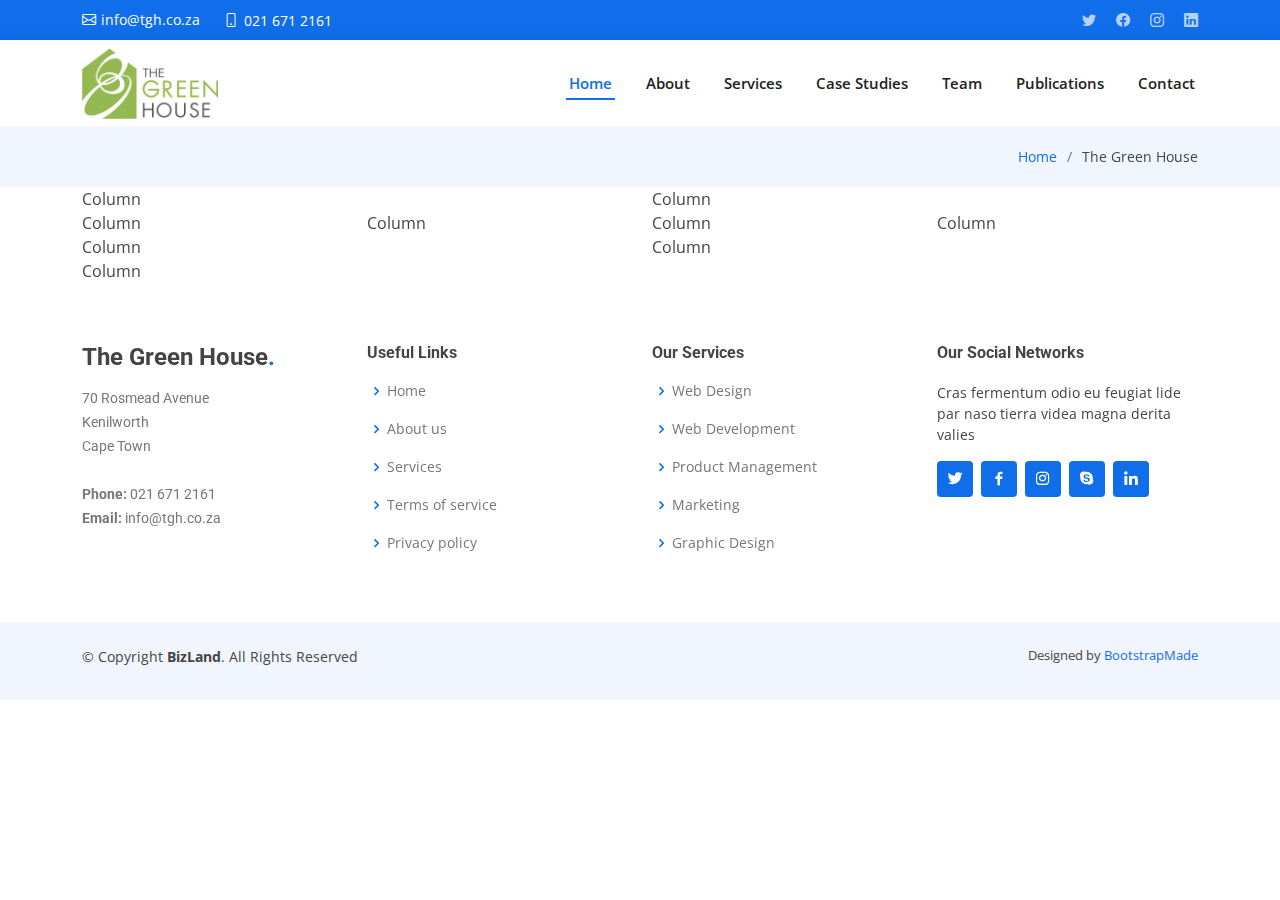
<file: energy.html>
<!DOCTYPE html>
<html lang="en">

<head>
  <meta charset="utf-8">
  <meta content="width=device-width, initial-scale=1.0" name="viewport">

  <title>Inner Page - The Green House</title>
  <meta content="" name="description">
  <meta content="" name="keywords">

  <!-- Favicons -->
  <link href="assets/img/favicon.png" rel="icon">
  <link href="assets/img/apple-touch-icon.png" rel="apple-touch-icon">

  <!-- Google Fonts -->
  <link href="https://fonts.googleapis.com/css?family=Open+Sans:300,300i,400,400i,600,600i,700,700i|Roboto:300,300i,400,400i,500,500i,600,600i,700,700i|Poppins:300,300i,400,400i,500,500i,600,600i,700,700i" rel="stylesheet">

  <!-- Vendor CSS Files -->
  <link href="assets/vendor/aos/aos.css" rel="stylesheet">
  <link href="assets/vendor/bootstrap/css/bootstrap.min.css" rel="stylesheet">
  <link href="assets/vendor/bootstrap-icons/bootstrap-icons.css" rel="stylesheet">
  <link href="assets/vendor/boxicons/css/boxicons.min.css" rel="stylesheet">
  <link href="assets/vendor/glightbox/css/glightbox.min.css" rel="stylesheet">
  <link href="assets/vendor/swiper/swiper-bundle.min.css" rel="stylesheet">

  <!-- Template Main CSS File -->
  <link href="assets/css/style.css" rel="stylesheet">

  <!-- =======================================================
  * Template Name: BizLand - v3.3.0
  * Template URL: https://bootstrapmade.com/bizland-bootstrap-business-template/
  * Author: BootstrapMade.com
  * License: https://bootstrapmade.com/license/
  ======================================================== -->
</head>

<body>

  <!-- ======= Top Bar ======= -->
  <section id="topbar" class="d-flex align-items-center">
    <div class="container d-flex justify-content-center justify-content-md-between">
      <div class="contact-info d-flex align-items-center">
        <i class="bi bi-envelope d-flex align-items-center"><a href="mailto:contact@example.com"> info@tgh.co.za</a></i>
        <i class="bi bi-phone d-flex align-items-center ms-4"><span>021 671 2161</span></i>
      </div>
      <div class="social-links d-none d-md-flex align-items-center">
        <a href="#" class="twitter"><i class="bi bi-twitter"></i></a>
        <a href="#" class="facebook"><i class="bi bi-facebook"></i></a>
        <a href="#" class="instagram"><i class="bi bi-instagram"></i></a>
        <a href="#" class="linkedin"><i class="bi bi-linkedin"></i></i></a>
      </div>
    </div>
  </section>

  <!-- ======= Header ======= -->
  <header id="header" class="d-flex align-items-center">
    <div class="container d-flex align-items-center justify-content-between">

      <!-- <h1 class="logo"><a href="index.html">The Green House</a></h1> -->
      <!-- Uncomment below if you prefer to use an image logo -->
      <a href="index.html" class="logo"><img src="assets/img/thegreenhouse_logox2.png" alt=""></a>

      <nav id="navbar" class="navbar">
        <ul>
          <li><a class="nav-link scrollto active" href="#hero">Home</a></li>
          <li><a class="nav-link scrollto" href="#about">About</a></li>
          <li><a class="nav-link scrollto" href="#services">Services</a></li>
          <li><a class="nav-link scrollto " href="#portfolio">Case Studies</a></li>
          <li><a class="nav-link scrollto" href="#team">Team</a></li>
          <li><a class="nav-link scrollto" href="#publications">Publications</a></li>
          <li><a class="nav-link scrollto" href="#contact">Contact</a></li>
        </ul>
        <i class="bi bi-list mobile-nav-toggle"></i>
      </nav><!-- .navbar -->

    </div>
  </header><!-- End Header -->

  <main id="main" data-aos="fade-up">

    <!-- ======= Breadcrumbs ======= -->
    <section class="breadcrumbs">
      <div class="container">

        <div class="d-flex justify-content-between align-items-center">
          <h2></h2>
          <ol>
            <li><a href="index.html">Home</a></li>
            <li>The Green House</li>
          </ol>
        </div>

      </div>
    </section><!-- End Breadcrumbs -->


    <div class="container">
        <div class="row">
          <div class="col">Column</div>
          <div class="col">Column</div>
          <div class="w-100"></div>
          <div class="col">Column</div>
          <div class="col">Column</div>
          <div class="col">Column</div>
          <div class="col">Column</div>
          <div class="w-100"></div>
          <div class="col">Column</div>
          <div class="col">Column</div>
          <div class="w-100"></div>
          <div class="col">Column</div>
        </div>
      </div>


    <!-- ======= Footer ======= -->
  <footer id="footer">

    <div class="footer-top">
      <div class="container">
        <div class="row">

          <div class="col-lg-3 col-md-6 footer-contact">
            <h3>The Green House<span>.</span></h3>
            <p>
              70 Rosmead Avenue<br>
              Kenilworth<br>
              Cape Town<br><br>
              <strong>Phone:</strong> 021 671 2161<br>
              <strong>Email:</strong> info@tgh.co.za<br>
            </p>
          </div>


          

          <div class="col-lg-3 col-md-6 footer-links">
            <h4>Useful Links</h4>
            <ul>
              <li><i class="bx bx-chevron-right"></i> <a href="#">Home</a></li>
              <li><i class="bx bx-chevron-right"></i> <a href="#">About us</a></li>
              <li><i class="bx bx-chevron-right"></i> <a href="#">Services</a></li>
              <li><i class="bx bx-chevron-right"></i> <a href="#">Terms of service</a></li>
              <li><i class="bx bx-chevron-right"></i> <a href="#">Privacy policy</a></li>
            </ul>
          </div>

          <div class="col-lg-3 col-md-6 footer-links">
            <h4>Our Services</h4>
            <ul>
              <li><i class="bx bx-chevron-right"></i> <a href="#">Web Design</a></li>
              <li><i class="bx bx-chevron-right"></i> <a href="#">Web Development</a></li>
              <li><i class="bx bx-chevron-right"></i> <a href="#">Product Management</a></li>
              <li><i class="bx bx-chevron-right"></i> <a href="#">Marketing</a></li>
              <li><i class="bx bx-chevron-right"></i> <a href="#">Graphic Design</a></li>
            </ul>
          </div>

          <div class="col-lg-3 col-md-6 footer-links">
            <h4>Our Social Networks</h4>
            <p>Cras fermentum odio eu feugiat lide par naso tierra videa magna derita valies</p>
            <div class="social-links mt-3">
              <a href="#" class="twitter"><i class="bx bxl-twitter"></i></a>
              <a href="#" class="facebook"><i class="bx bxl-facebook"></i></a>
              <a href="#" class="instagram"><i class="bx bxl-instagram"></i></a>
              <a href="#" class="google-plus"><i class="bx bxl-skype"></i></a>
              <a href="#" class="linkedin"><i class="bx bxl-linkedin"></i></a>
            </div>
          </div>

        </div>
      </div>
    </div>

    <div class="container py-4">
      <div class="copyright">
        &copy; Copyright <strong><span>BizLand</span></strong>. All Rights Reserved
      </div>
      <div class="credits">
        <!-- All the links in the footer should remain intact. -->
        <!-- You can delete the links only if you purchased the pro version. -->
        <!-- Licensing information: https://bootstrapmade.com/license/ -->
        <!-- Purchase the pro version with working PHP/AJAX contact form: https://bootstrapmade.com/bizland-bootstrap-business-template/ -->
        Designed by <a href="https://bootstrapmade.com/">BootstrapMade</a>
      </div>
    </div>
  </footer><!-- End Footer -->

  <div id="preloader"></div>
  <a href="#" class="back-to-top d-flex align-items-center justify-content-center"><i class="bi bi-arrow-up-short"></i></a>

  <!-- Vendor JS Files -->
  <script src="assets/vendor/aos/aos.js"></script>
  <script src="assets/vendor/bootstrap/js/bootstrap.bundle.min.js"></script>
  <script src="assets/vendor/glightbox/js/glightbox.min.js"></script>
  <script src="assets/vendor/isotope-layout/isotope.pkgd.min.js"></script>
  <script src="assets/vendor/php-email-form/validate.js"></script>
  <script src="assets/vendor/purecounter/purecounter.js"></script>
  <script src="assets/vendor/swiper/swiper-bundle.min.js"></script>
  <script src="assets/vendor/waypoints/noframework.waypoints.js"></script>

  <!-- Template Main JS File -->
  <script src="assets/js/main.js"></script>

</body>

</html>
</file>
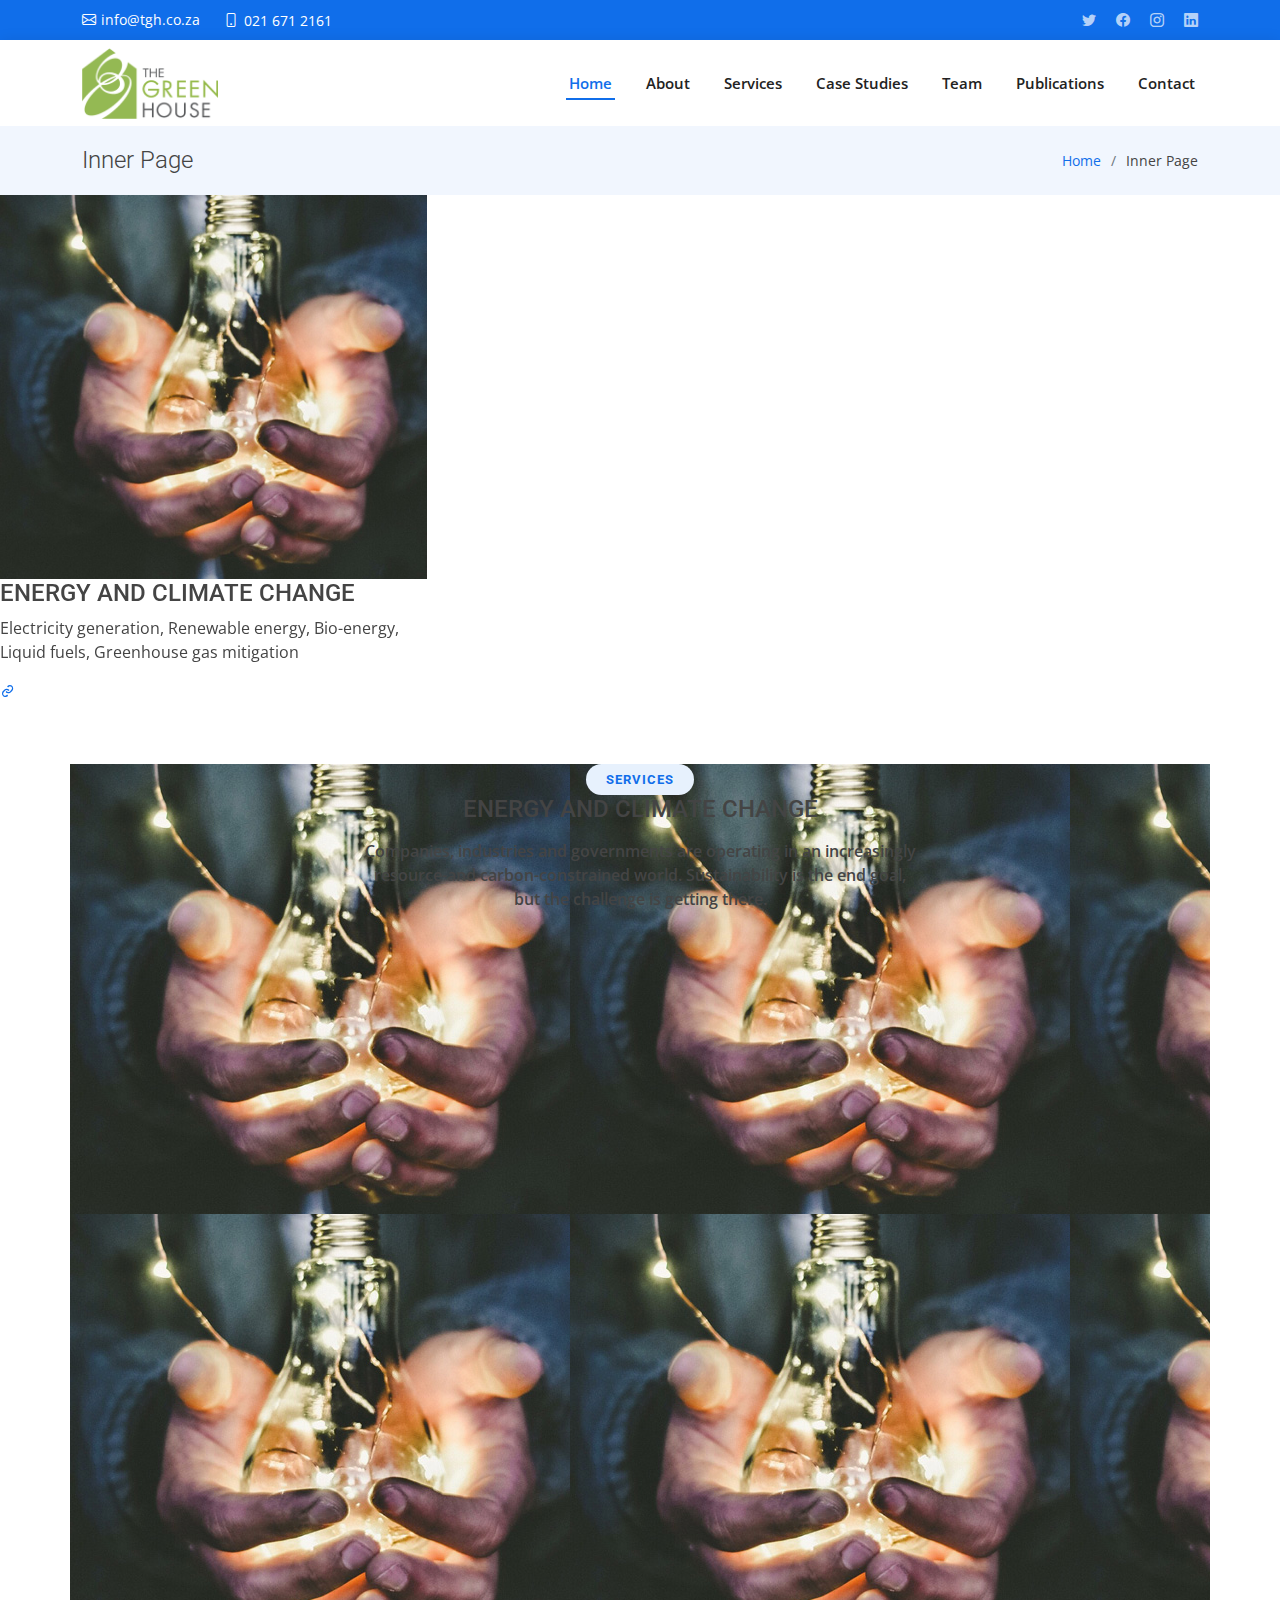
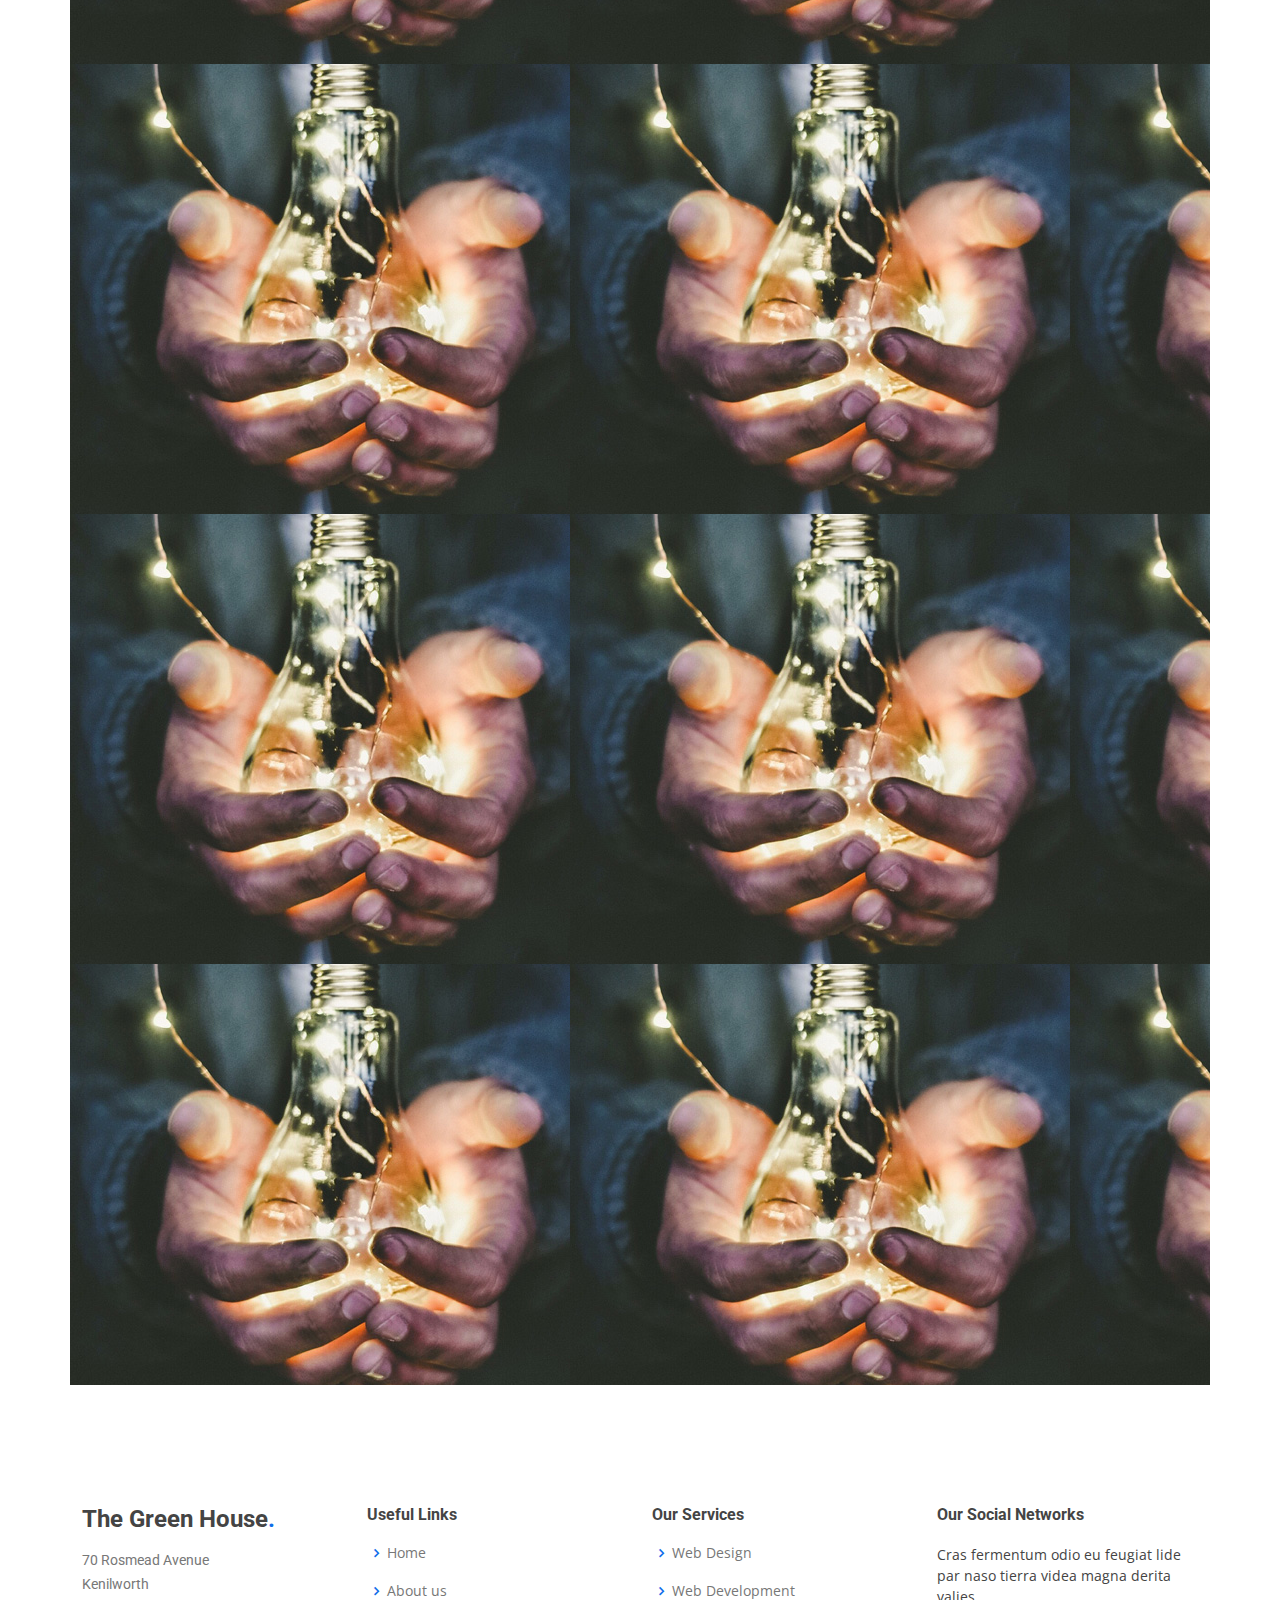
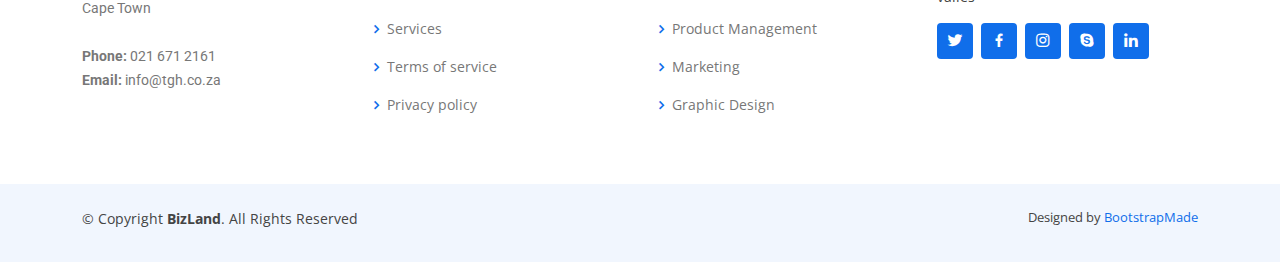
<file: inner-page.html>
<!DOCTYPE html>
<html lang="en">

<head>
  <meta charset="utf-8">
  <meta content="width=device-width, initial-scale=1.0" name="viewport">

  <title>Inner Page - The Green House</title>
  <meta content="" name="description">
  <meta content="" name="keywords">

  <!-- Favicons -->
  <link href="assets/img/favicon.png" rel="icon">
  <link href="assets/img/apple-touch-icon.png" rel="apple-touch-icon">

  <!-- Google Fonts -->
  <link href="https://fonts.googleapis.com/css?family=Open+Sans:300,300i,400,400i,600,600i,700,700i|Roboto:300,300i,400,400i,500,500i,600,600i,700,700i|Poppins:300,300i,400,400i,500,500i,600,600i,700,700i" rel="stylesheet">

  <!-- Vendor CSS Files -->
  <link href="assets/vendor/aos/aos.css" rel="stylesheet">
  <link href="assets/vendor/bootstrap/css/bootstrap.min.css" rel="stylesheet">
  <link href="assets/vendor/bootstrap-icons/bootstrap-icons.css" rel="stylesheet">
  <link href="assets/vendor/boxicons/css/boxicons.min.css" rel="stylesheet">
  <link href="assets/vendor/glightbox/css/glightbox.min.css" rel="stylesheet">
  <link href="assets/vendor/swiper/swiper-bundle.min.css" rel="stylesheet">

  <!-- Template Main CSS File -->
  <link href="assets/css/style.css" rel="stylesheet">

  <!-- =======================================================
  * Template Name: BizLand - v3.3.0
  * Template URL: https://bootstrapmade.com/bizland-bootstrap-business-template/
  * Author: BootstrapMade.com
  * License: https://bootstrapmade.com/license/
  ======================================================== -->
</head>

<body>

  <!-- ======= Top Bar ======= -->
  <section id="topbar" class="d-flex align-items-center">
    <div class="container d-flex justify-content-center justify-content-md-between">
      <div class="contact-info d-flex align-items-center">
        <i class="bi bi-envelope d-flex align-items-center"><a href="mailto:contact@example.com"> info@tgh.co.za</a></i>
        <i class="bi bi-phone d-flex align-items-center ms-4"><span>021 671 2161</span></i>
      </div>
      <div class="social-links d-none d-md-flex align-items-center">
        <a href="#" class="twitter"><i class="bi bi-twitter"></i></a>
        <a href="#" class="facebook"><i class="bi bi-facebook"></i></a>
        <a href="#" class="instagram"><i class="bi bi-instagram"></i></a>
        <a href="#" class="linkedin"><i class="bi bi-linkedin"></i></i></a>
      </div>
    </div>
  </section>

  <!-- ======= Header ======= -->
  <header id="header" class="d-flex align-items-center">
    <div class="container d-flex align-items-center justify-content-between">

      <!-- <h1 class="logo"><a href="index.html">The Green House</a></h1> -->
      <!-- Uncomment below if you prefer to use an image logo -->
      <a href="index.html" class="logo"><img src="assets/img/thegreenhouse_logox2.png" alt=""></a>

      <nav id="navbar" class="navbar">
        <ul>
          <li><a class="nav-link scrollto active" href="#hero">Home</a></li>
          <li><a class="nav-link scrollto" href="#about">About</a></li>
          <li><a class="nav-link scrollto" href="#services">Services</a></li>
          <li><a class="nav-link scrollto " href="#portfolio">Case Studies</a></li>
          <li><a class="nav-link scrollto" href="#team">Team</a></li>
          <li><a class="nav-link scrollto" href="#publications">Publications</a></li>
          <li><a class="nav-link scrollto" href="#contact">Contact</a></li>
        </ul>
        <i class="bi bi-list mobile-nav-toggle"></i>
      </nav><!-- .navbar -->

    </div>
  </header><!-- End Header -->

  <main id="main" data-aos="fade-up">

    <!-- ======= Breadcrumbs ======= -->
    <section class="breadcrumbs">
      <div class="container">

        <div class="d-flex justify-content-between align-items-center">
          <h2>Inner Page</h2>
          <ol>
            <li><a href="index.html">Home</a></li>
            <li>Inner Page</li>
          </ol>
        </div>

      </div>
    </section><!-- End Breadcrumbs -->

    <div class="col-lg-4 col-md-6 portfolio-item filter-app">
      <img src="assets/img/portfolio/energy_cs.jpg" class="img-fluid" alt="">
      <div class="portfolio-info">
        <h4>ENERGY AND CLIMATE CHANGE</h4>
        <p>Electricity generation, Renewable energy, Bio-energy, Liquid fuels, Greenhouse gas mitigation</p>
        <a href="portfolio-details.html" class="details-link" title="More Details"><i class="bx bx-link"></i></a>
      </div>
    </div>

    <section id="services" class="services">
      <div class="container" data-aos="fade-up" style="background-image: url(assets/img/portfolio/energy_cs.jpg)"</div>

        <div class="section-title">
          <h2>Services</h2>
          <h4>ENERGY AND CLIMATE CHANGE</h4>
          <p>Companies, industries and governments are operating in an increasingly resource-and carbon-constrained world. Sustainability is the end goal, but the challenge is getting there.</p>
        </div>

        <div class="row">
          <div class="col-lg-4 col-md-6 d-flex align-items-stretch" data-aos="zoom-in" data-aos-delay="100">
            <div class="icon-box">
              <h4>Working together</h4>
              <p><b>The Green House</b> works with clients to understand the relationship between the techno-economic, socio-political and physical environment. Our services include: technical research, quantitative assessment and modelling, life cycle assessment, policy analysis and support and stakeholder engagement, facilitation and training.</p>
            </div>
          </div>

          <div class="col-lg-4 col-md-6 d-flex align-items-stretch mt-4 mt-md-0" data-aos="zoom-in" data-aos-delay="200">
            <div class="icon-box">
              <h4>Technical Research</h4>
              <p><b>The Green House</b> has built up a detailed technical understanding of all sectors of the South African economy in terms of activities and structure, technologies employed, energy and material flows, emissions to air and water, waste generation and resulting environmental impacts. With this technical background, together with our academic grounding, The Green House is well placed to undertake technical research on a diverse range of specialist topics, including exploratory “blue skies” research. Previous work has resulted in technical reports, literature reviews, position papers, book chapters, handbooks and new methods we apply in our work.              </p>
            </div>
          </div>

          <div class="col-lg-4 col-md-6 d-flex align-items-stretch mt-4 mt-lg-0" data-aos="zoom-in" data-aos-delay="300">
            <div class="icon-box">
              <h4>Quantitive Assessment and Modeling</h4>
              <p>We achieve results by applying systems thinking, an approach to problem solving that unpacks the various elements of any system and seeks to understand how they relate to each other and their environment. Where relevant, we build quantitative systems models for enumerating these relationships. Building system models is an extremely powerful way of framing, understanding and articulating complex issues and problems. We also draw on the philosophies encapsulated in the meta-disciplines of life cycle thinking, industrial ecology, cleaner production and sustainable production and consumption to guide our work.<br><br>
                 The Green House uses various modelling platforms, including Excel, Analytica and STELLA. We recognise that technical models can often be intimidating to stakeholders. We therefore encourage our clients to have ownership of their models, and our service offering includes mediated/collaborative modelling, multi-criteria decision analysis, training and facilitation.</p>
            </div>
          </div>

          <div class="col-lg-4 col-md-6 d-flex align-items-stretch mt-4" data-aos="zoom-in" data-aos-delay="100">
            <div class="icon-box">
              <h4>Life Cycle Assessment (LCA)</h4>
              <p>Life cycle assessment (LCA) reveals and quantifies environmental impacts and resource use along the complete supply chain of a product or service, that is, from the mining or production of its raw materials, through manufacturing, distribution and use of products, right on to the end of life. The Green House is one of the leading LCA practitioners in South Africa, having been involved in both the development and application of the methodology for over fifteen years. The crux of an LCA study is the quality of the data that underpins it. We work with the leading global database, ecoinvent, which together with our local knowledge and process engineering background ensures high quality, relevant assessments.<br><br>
                An LCA looks widely at all potential impacts of a product, including carbon footprint, water scarcity footprint, human health damage, ecosystem impacts and resource use. In our footprint studies we place particular emphasis in providing results in a transparent and accessible way. Also essential in our South African context is to recognise the socio-economic impact of products. Life cycle sustainability assessment (LCSA) provides a framework to take all three pillars of sustainability – social, economic and environmental – into account in decision making and design for sustainability.<br><br>
                The Green House is the agent for SimaPro in Southern Africa. We offer sales, support and training in this leading life cycle assessment software.</p><br><br>
                <a href="http://simapro.co.za/"><h4>Simapro</h4></a>
            </div>
          </div>

          <div class="col-lg-4 col-md-6 d-flex align-items-stretch mt-4" data-aos="zoom-in" data-aos-delay="200">
            <div class="icon-box">
              <h4>Policy Analysis and Support</h4>
              <p>Development of policy requires a sound quantitative understanding of the implications of policy interventions for both business and the environment. The Green House has been commissioned on a variety of projects to provide quantitative data for such policy interventions, such as analyses of potential emission trajectories of individual sectors under various scenarios, and the ability of different companies and sectors to adapt to rising energy prices and emission taxes. We have also been engaged by a number of clients to help them fully understand the implications of climate policy and regulations for their organisations, and to design the framework for the components which make up South Africa’s climate mitigation system.<br><br>
                 Through our work, The Green House has also developed a deep understanding of the carbon tax. We offer advisory services to our clients on the risks and implications of the tax for their operations, including preparing their greenhouse gas reporting to align with regulatory requirements and calculating their tax liability.</p>
            </div>
          </div>

          <div class="col-lg-4 col-md-6 d-flex align-items-stretch mt-4" data-aos="zoom-in" data-aos-delay="300">
            <div class="icon-box">
              <h4>Stakeholder engagement and facilitation and Training</h4>
              <p>
                Sustainability challenges require the engagement of multiple stakeholders; to obtain their input, expert knowledge and buy-in, and to ensure a common understanding of both baseline data and visions for the future. Facilitating such technical and multi-disciplinary discussions requires not only experience in group facilitation techniques, but also a rich technical understanding of the subject area.<br><br>
                The Green House consulting team has many years of international experience in facilitation across a wide range of stakeholder processes – such as supporting biofuels policy in the UK, setting up a charter for the Centre for Carbon Capture and Storage in South Africa, the allocation of monies for minerals research in Australia, facilitating the WWFs Global Climate and Energy Initiative strategy sessions, developing the Coal Roadmap for South Africa and setting agendas for collaborative research groups.<br><br>
                As a complement to our facilitation services, we are also able to offer training on a range of topics related to our core business offering.</p>
            </div>
          </div>

        </div>

      </div>
    </section><!-- End Services Section -->

  </main><!-- End #main -->

  <!-- ======= Footer ======= -->
  <footer id="footer">

    <div class="footer-top">
      <div class="container">
        <div class="row">

          <div class="col-lg-3 col-md-6 footer-contact">
            <h3>The Green House<span>.</span></h3>
            <p>
              70 Rosmead Avenue<br>
              Kenilworth<br>
              Cape Town<br><br>
              <strong>Phone:</strong> 021 671 2161<br>
              <strong>Email:</strong> info@tgh.co.za<br>
            </p>
          </div>


          

          <div class="col-lg-3 col-md-6 footer-links">
            <h4>Useful Links</h4>
            <ul>
              <li><i class="bx bx-chevron-right"></i> <a href="#">Home</a></li>
              <li><i class="bx bx-chevron-right"></i> <a href="#">About us</a></li>
              <li><i class="bx bx-chevron-right"></i> <a href="#">Services</a></li>
              <li><i class="bx bx-chevron-right"></i> <a href="#">Terms of service</a></li>
              <li><i class="bx bx-chevron-right"></i> <a href="#">Privacy policy</a></li>
            </ul>
          </div>

          <div class="col-lg-3 col-md-6 footer-links">
            <h4>Our Services</h4>
            <ul>
              <li><i class="bx bx-chevron-right"></i> <a href="#">Web Design</a></li>
              <li><i class="bx bx-chevron-right"></i> <a href="#">Web Development</a></li>
              <li><i class="bx bx-chevron-right"></i> <a href="#">Product Management</a></li>
              <li><i class="bx bx-chevron-right"></i> <a href="#">Marketing</a></li>
              <li><i class="bx bx-chevron-right"></i> <a href="#">Graphic Design</a></li>
            </ul>
          </div>

          <div class="col-lg-3 col-md-6 footer-links">
            <h4>Our Social Networks</h4>
            <p>Cras fermentum odio eu feugiat lide par naso tierra videa magna derita valies</p>
            <div class="social-links mt-3">
              <a href="#" class="twitter"><i class="bx bxl-twitter"></i></a>
              <a href="#" class="facebook"><i class="bx bxl-facebook"></i></a>
              <a href="#" class="instagram"><i class="bx bxl-instagram"></i></a>
              <a href="#" class="google-plus"><i class="bx bxl-skype"></i></a>
              <a href="#" class="linkedin"><i class="bx bxl-linkedin"></i></a>
            </div>
          </div>

        </div>
      </div>
    </div>

    <div class="container py-4">
      <div class="copyright">
        &copy; Copyright <strong><span>BizLand</span></strong>. All Rights Reserved
      </div>
      <div class="credits">
        <!-- All the links in the footer should remain intact. -->
        <!-- You can delete the links only if you purchased the pro version. -->
        <!-- Licensing information: https://bootstrapmade.com/license/ -->
        <!-- Purchase the pro version with working PHP/AJAX contact form: https://bootstrapmade.com/bizland-bootstrap-business-template/ -->
        Designed by <a href="https://bootstrapmade.com/">BootstrapMade</a>
      </div>
    </div>
  </footer><!-- End Footer -->

  <div id="preloader"></div>
  <a href="#" class="back-to-top d-flex align-items-center justify-content-center"><i class="bi bi-arrow-up-short"></i></a>

  <!-- Vendor JS Files -->
  <script src="assets/vendor/aos/aos.js"></script>
  <script src="assets/vendor/bootstrap/js/bootstrap.bundle.min.js"></script>
  <script src="assets/vendor/glightbox/js/glightbox.min.js"></script>
  <script src="assets/vendor/isotope-layout/isotope.pkgd.min.js"></script>
  <script src="assets/vendor/php-email-form/validate.js"></script>
  <script src="assets/vendor/purecounter/purecounter.js"></script>
  <script src="assets/vendor/swiper/swiper-bundle.min.js"></script>
  <script src="assets/vendor/waypoints/noframework.waypoints.js"></script>

  <!-- Template Main JS File -->
  <script src="assets/js/main.js"></script>

</body>

</html>
</file>
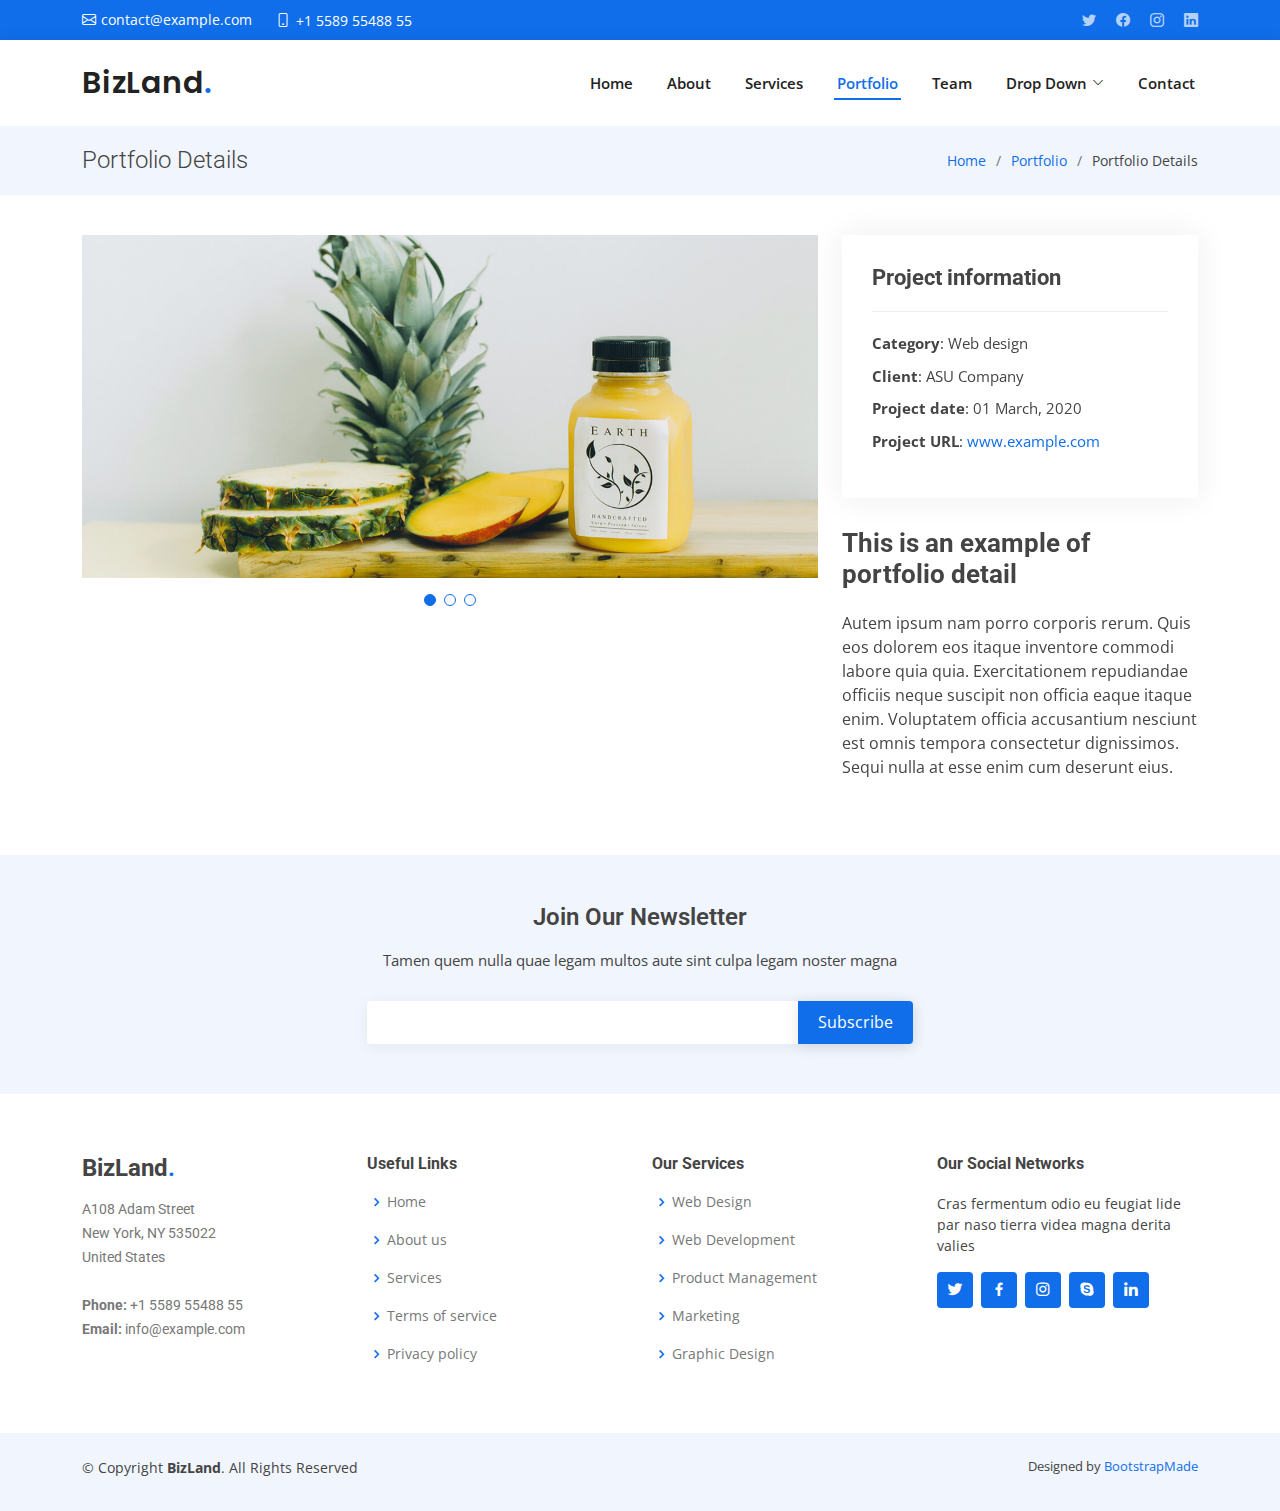
<file: portfolio-details.html>
<!DOCTYPE html>
<html lang="en">

<head>
  <meta charset="utf-8">
  <meta content="width=device-width, initial-scale=1.0" name="viewport">

  <title>Portfolio Details - BizLand Bootstrap Template</title>
  <meta content="" name="description">
  <meta content="" name="keywords">

  <!-- Favicons -->
  <link href="assets/img/favicon.png" rel="icon">
  <link href="assets/img/apple-touch-icon.png" rel="apple-touch-icon">

  <!-- Google Fonts -->
  <link href="https://fonts.googleapis.com/css?family=Open+Sans:300,300i,400,400i,600,600i,700,700i|Roboto:300,300i,400,400i,500,500i,600,600i,700,700i|Poppins:300,300i,400,400i,500,500i,600,600i,700,700i" rel="stylesheet">

  <!-- Vendor CSS Files -->
  <link href="assets/vendor/aos/aos.css" rel="stylesheet">
  <link href="assets/vendor/bootstrap/css/bootstrap.min.css" rel="stylesheet">
  <link href="assets/vendor/bootstrap-icons/bootstrap-icons.css" rel="stylesheet">
  <link href="assets/vendor/boxicons/css/boxicons.min.css" rel="stylesheet">
  <link href="assets/vendor/glightbox/css/glightbox.min.css" rel="stylesheet">
  <link href="assets/vendor/swiper/swiper-bundle.min.css" rel="stylesheet">

  <!-- Template Main CSS File -->
  <link href="assets/css/style.css" rel="stylesheet">

  <!-- =======================================================
  * Template Name: BizLand - v3.3.0
  * Template URL: https://bootstrapmade.com/bizland-bootstrap-business-template/
  * Author: BootstrapMade.com
  * License: https://bootstrapmade.com/license/
  ======================================================== -->
</head>

<body>

  <!-- ======= Top Bar ======= -->
  <section id="topbar" class="d-flex align-items-center">
    <div class="container d-flex justify-content-center justify-content-md-between">
      <div class="contact-info d-flex align-items-center">
        <i class="bi bi-envelope d-flex align-items-center"><a href="mailto:contact@example.com">contact@example.com</a></i>
        <i class="bi bi-phone d-flex align-items-center ms-4"><span>+1 5589 55488 55</span></i>
      </div>
      <div class="social-links d-none d-md-flex align-items-center">
        <a href="#" class="twitter"><i class="bi bi-twitter"></i></a>
        <a href="#" class="facebook"><i class="bi bi-facebook"></i></a>
        <a href="#" class="instagram"><i class="bi bi-instagram"></i></a>
        <a href="#" class="linkedin"><i class="bi bi-linkedin"></i></i></a>
      </div>
    </div>
  </section>

  <!-- ======= Header ======= -->
  <header id="header" class="d-flex align-items-center">
    <div class="container d-flex align-items-center justify-content-between">

      <h1 class="logo"><a href="index.html">BizLand<span>.</span></a></h1>
      <!-- Uncomment below if you prefer to use an image logo -->
      <!-- <a href="index.html" class="logo"><img src="assets/img/logo.png" alt=""></a>-->

      <nav id="navbar" class="navbar">
        <ul>
          <li><a class="nav-link scrollto " href="#hero">Home</a></li>
          <li><a class="nav-link scrollto" href="#about">About</a></li>
          <li><a class="nav-link scrollto" href="#services">Services</a></li>
          <li><a class="nav-link scrollto active" href="#portfolio">Portfolio</a></li>
          <li><a class="nav-link scrollto" href="#team">Team</a></li>
          <li class="dropdown"><a href="#"><span>Drop Down</span> <i class="bi bi-chevron-down"></i></a>
            <ul>
              <li><a href="#">Drop Down 1</a></li>
              <li class="dropdown"><a href="#"><span>Deep Drop Down</span> <i class="bi bi-chevron-right"></i></a>
                <ul>
                  <li><a href="#">Deep Drop Down 1</a></li>
                  <li><a href="#">Deep Drop Down 2</a></li>
                  <li><a href="#">Deep Drop Down 3</a></li>
                  <li><a href="#">Deep Drop Down 4</a></li>
                  <li><a href="#">Deep Drop Down 5</a></li>
                </ul>
              </li>
              <li><a href="#">Drop Down 2</a></li>
              <li><a href="#">Drop Down 3</a></li>
              <li><a href="#">Drop Down 4</a></li>
            </ul>
          </li>
          <li><a class="nav-link scrollto" href="#contact">Contact</a></li>
        </ul>
        <i class="bi bi-list mobile-nav-toggle"></i>
      </nav><!-- .navbar -->

    </div>
  </header><!-- End Header -->

  <main id="main" data-aos="fade-up">

    <!-- ======= Breadcrumbs Section ======= -->
    <section class="breadcrumbs">
      <div class="container">

        <div class="d-flex justify-content-between align-items-center">
          <h2>Portfolio Details</h2>
          <ol>
            <li><a href="index.html">Home</a></li>
            <li><a href="portfolio.html">Portfolio</a></li>
            <li>Portfolio Details</li>
          </ol>
        </div>

      </div>
    </section><!-- Breadcrumbs Section -->

    <!-- ======= Portfolio Details Section ======= -->
    <section id="portfolio-details" class="portfolio-details">
      <div class="container">

        <div class="row gy-4">

          <div class="col-lg-8">
            <div class="portfolio-details-slider swiper-container">
              <div class="swiper-wrapper align-items-center">

                <div class="swiper-slide">
                  <img src="assets/img/portfolio/portfolio-details-1.jpg" alt="">
                </div>

                <div class="swiper-slide">
                  <img src="assets/img/portfolio/portfolio-details-2.jpg" alt="">
                </div>

                <div class="swiper-slide">
                  <img src="assets/img/portfolio/portfolio-details-3.jpg" alt="">
                </div>

              </div>
              <div class="swiper-pagination"></div>
            </div>
          </div>

          <div class="col-lg-4">
            <div class="portfolio-info">
              <h3>Project information</h3>
              <ul>
                <li><strong>Category</strong>: Web design</li>
                <li><strong>Client</strong>: ASU Company</li>
                <li><strong>Project date</strong>: 01 March, 2020</li>
                <li><strong>Project URL</strong>: <a href="#">www.example.com</a></li>
              </ul>
            </div>
            <div class="portfolio-description">
              <h2>This is an example of portfolio detail</h2>
              <p>
                Autem ipsum nam porro corporis rerum. Quis eos dolorem eos itaque inventore commodi labore quia quia. Exercitationem repudiandae officiis neque suscipit non officia eaque itaque enim. Voluptatem officia accusantium nesciunt est omnis tempora consectetur dignissimos. Sequi nulla at esse enim cum deserunt eius.
              </p>
            </div>
          </div>

        </div>

      </div>
    </section><!-- End Portfolio Details Section -->

  </main><!-- End #main -->

  <!-- ======= Footer ======= -->
  <footer id="footer">

    <div class="footer-newsletter">
      <div class="container">
        <div class="row justify-content-center">
          <div class="col-lg-6">
            <h4>Join Our Newsletter</h4>
            <p>Tamen quem nulla quae legam multos aute sint culpa legam noster magna</p>
            <form action="" method="post">
              <input type="email" name="email"><input type="submit" value="Subscribe">
            </form>
          </div>
        </div>
      </div>
    </div>

    <div class="footer-top">
      <div class="container">
        <div class="row">

          <div class="col-lg-3 col-md-6 footer-contact">
            <h3>BizLand<span>.</span></h3>
            <p>
              A108 Adam Street <br>
              New York, NY 535022<br>
              United States <br><br>
              <strong>Phone:</strong> +1 5589 55488 55<br>
              <strong>Email:</strong> info@example.com<br>
            </p>
          </div>

          <div class="col-lg-3 col-md-6 footer-links">
            <h4>Useful Links</h4>
            <ul>
              <li><i class="bx bx-chevron-right"></i> <a href="#">Home</a></li>
              <li><i class="bx bx-chevron-right"></i> <a href="#">About us</a></li>
              <li><i class="bx bx-chevron-right"></i> <a href="#">Services</a></li>
              <li><i class="bx bx-chevron-right"></i> <a href="#">Terms of service</a></li>
              <li><i class="bx bx-chevron-right"></i> <a href="#">Privacy policy</a></li>
            </ul>
          </div>

          <div class="col-lg-3 col-md-6 footer-links">
            <h4>Our Services</h4>
            <ul>
              <li><i class="bx bx-chevron-right"></i> <a href="#">Web Design</a></li>
              <li><i class="bx bx-chevron-right"></i> <a href="#">Web Development</a></li>
              <li><i class="bx bx-chevron-right"></i> <a href="#">Product Management</a></li>
              <li><i class="bx bx-chevron-right"></i> <a href="#">Marketing</a></li>
              <li><i class="bx bx-chevron-right"></i> <a href="#">Graphic Design</a></li>
            </ul>
          </div>

          <div class="col-lg-3 col-md-6 footer-links">
            <h4>Our Social Networks</h4>
            <p>Cras fermentum odio eu feugiat lide par naso tierra videa magna derita valies</p>
            <div class="social-links mt-3">
              <a href="#" class="twitter"><i class="bx bxl-twitter"></i></a>
              <a href="#" class="facebook"><i class="bx bxl-facebook"></i></a>
              <a href="#" class="instagram"><i class="bx bxl-instagram"></i></a>
              <a href="#" class="google-plus"><i class="bx bxl-skype"></i></a>
              <a href="#" class="linkedin"><i class="bx bxl-linkedin"></i></a>
            </div>
          </div>

        </div>
      </div>
    </div>

    <div class="container py-4">
      <div class="copyright">
        &copy; Copyright <strong><span>BizLand</span></strong>. All Rights Reserved
      </div>
      <div class="credits">
        <!-- All the links in the footer should remain intact. -->
        <!-- You can delete the links only if you purchased the pro version. -->
        <!-- Licensing information: https://bootstrapmade.com/license/ -->
        <!-- Purchase the pro version with working PHP/AJAX contact form: https://bootstrapmade.com/bizland-bootstrap-business-template/ -->
        Designed by <a href="https://bootstrapmade.com/">BootstrapMade</a>
      </div>
    </div>
  </footer><!-- End Footer -->

  <div id="preloader"></div>
  <a href="#" class="back-to-top d-flex align-items-center justify-content-center"><i class="bi bi-arrow-up-short"></i></a>

  <!-- Vendor JS Files -->
  <script src="assets/vendor/aos/aos.js"></script>
  <script src="assets/vendor/bootstrap/js/bootstrap.bundle.min.js"></script>
  <script src="assets/vendor/glightbox/js/glightbox.min.js"></script>
  <script src="assets/vendor/isotope-layout/isotope.pkgd.min.js"></script>
  <script src="assets/vendor/php-email-form/validate.js"></script>
  <script src="assets/vendor/purecounter/purecounter.js"></script>
  <script src="assets/vendor/swiper/swiper-bundle.min.js"></script>
  <script src="assets/vendor/waypoints/noframework.waypoints.js"></script>

  <!-- Template Main JS File -->
  <script src="assets/js/main.js"></script>

</body>

</html>
</file>
<file: assets/css/style.css>
/**
* Template Name: BizLand - v3.3.0
* Template URL: https://bootstrapmade.com/bizland-bootstrap-business-template/
* Author: BootstrapMade.com
* License: https://bootstrapmade.com/license/
*/

/*--------------------------------------------------------------
# General
--------------------------------------------------------------*/
body {
  font-family: "Open Sans", sans-serif;
  color: #444444;
}

a {
  color: #106eea;
  text-decoration: none;
}

a:hover {
  color: #3b8af2;
  text-decoration: none;
}

h1, h2, h3, h4, h5, h6 {
  font-family: "Roboto", sans-serif;
}

/*--------------------------------------------------------------
# Preloader
--------------------------------------------------------------*/
#preloader {
  position: fixed;
  top: 0;
  left: 0;
  right: 0;
  bottom: 0;
  z-index: 9999;
  overflow: hidden;
  background: #fff;
}

#preloader:before {
  content: "";
  position: fixed;
  top: calc(50% - 30px);
  left: calc(50% - 30px);
  border: 6px solid #106eea;
  border-top-color: #e2eefd;
  border-radius: 50%;
  width: 60px;
  height: 60px;
  -webkit-animation: animate-preloader 1s linear infinite;
  animation: animate-preloader 1s linear infinite;
}

@-webkit-keyframes animate-preloader {
  0% {
    transform: rotate(0deg);
  }
  100% {
    transform: rotate(360deg);
  }
}

@keyframes animate-preloader {
  0% {
    transform: rotate(0deg);
  }
  100% {
    transform: rotate(360deg);
  }
}

/*--------------------------------------------------------------
# Back to top button
--------------------------------------------------------------*/
.back-to-top {
  position: fixed;
  visibility: hidden;
  opacity: 0;
  right: 15px;
  bottom: 15px;
  z-index: 996;
  background: #106eea;
  width: 40px;
  height: 40px;
  border-radius: 4px;
  transition: all 0.4s;
}

.back-to-top i {
  font-size: 28px;
  color: #fff;
  line-height: 0;
}

.back-to-top:hover {
  background: #3284f1;
  color: #fff;
}

.back-to-top.active {
  visibility: visible;
  opacity: 1;
}

/*--------------------------------------------------------------
# Disable aos animation delay on mobile devices
--------------------------------------------------------------*/
@media screen and (max-width: 768px) {
  [data-aos-delay] {
    transition-delay: 0 !important;
  }
}

/*--------------------------------------------------------------
# Top Bar
--------------------------------------------------------------*/
#topbar {
  background: #106eea;
  height: 40px;
  font-size: 14px;
  transition: all 0.5s;
  color: #fff;
  padding: 0;
}

#topbar .contact-info i {
  font-style: normal;
  color: #fff;
}

#topbar .contact-info i a, #topbar .contact-info i span {
  padding-left: 5px;
  color: #fff;
}

#topbar .contact-info i a {
  line-height: 0;
  transition: 0.3s;
  transition: 0.3s;
}

#topbar .contact-info i a:hover {
  color: #fff;
  text-decoration: underline;
}

#topbar .social-links a {
  color: rgba(255, 255, 255, 0.7);
  line-height: 0;
  transition: 0.3s;
  margin-left: 20px;
}

#topbar .social-links a:hover {
  color: white;
}

/*--------------------------------------------------------------
# Header
--------------------------------------------------------------*/
#header {
  background: #fff;
  transition: all 0.5s;
  z-index: 997;
  height: 86px;
  box-shadow: 0px 2px 15px rgba(0, 0, 0, 0.1);
}

#header.fixed-top {
  height: 70px;
}

#header .logo {
  font-size: 30px;
  margin: 0;
  padding: 0;
  line-height: 1;
  font-weight: 600;
  letter-spacing: 0.8px;
  font-family: "Poppins", sans-serif;
}

#header .logo a {
  color: #222222;
}

#header .logo a span {
  color: #106eea;
}

#header .logo img {
  max-height: 71px;
}

.scrolled-offset {
  margin-top: 70px;
}

/*--------------------------------------------------------------
# Navigation Menu
--------------------------------------------------------------*/
/**
* Desktop Navigation 
*/
.navbar {
  padding: 0;
}

.navbar ul {
  margin: 0;
  padding: 0;
  display: flex;
  list-style: none;
  align-items: center;
}

.navbar li {
  position: relative;
}

.navbar > ul > li {
  white-space: nowrap;
  padding: 10px 0 10px 28px;
}

.navbar a, .navbar a:focus {
  display: flex;
  align-items: center;
  justify-content: space-between;
  padding: 0 3px;
  font-size: 15px;
  font-weight: 600;
  color: #222222;
  white-space: nowrap;
  transition: 0.3s;
  position: relative;
}

.navbar a i, .navbar a:focus i {
  font-size: 12px;
  line-height: 0;
  margin-left: 5px;
}

.navbar > ul > li > a:before {
  content: "";
  position: absolute;
  width: 100%;
  height: 2px;
  bottom: -6px;
  left: 0;
  background-color: #106eea;
  visibility: hidden;
  width: 0px;
  transition: all 0.3s ease-in-out 0s;
}

.navbar a:hover:before, .navbar li:hover > a:before, .navbar .active:before {
  visibility: visible;
  width: 100%;
}

.navbar a:hover, .navbar .active, .navbar .active:focus, .navbar li:hover > a {
  color: #106eea;
}

.navbar .dropdown ul {
  display: block;
  position: absolute;
  left: 28px;
  top: calc(100% + 30px);
  margin: 0;
  padding: 10px 0;
  z-index: 99;
  opacity: 0;
  visibility: hidden;
  background: #fff;
  box-shadow: 0px 0px 30px rgba(127, 137, 161, 0.25);
  transition: 0.3s;
}

.navbar .dropdown ul li {
  min-width: 200px;
}

.navbar .dropdown ul a {
  padding: 10px 20px;
  font-weight: 400;
}

.navbar .dropdown ul a i {
  font-size: 12px;
}

.navbar .dropdown ul a:hover, .navbar .dropdown ul .active:hover, .navbar .dropdown ul li:hover > a {
  color: #106eea;
}

.navbar .dropdown:hover > ul {
  opacity: 1;
  top: 100%;
  visibility: visible;
}

.navbar .dropdown .dropdown ul {
  top: 0;
  left: calc(100% - 30px);
  visibility: hidden;
}

.navbar .dropdown .dropdown:hover > ul {
  opacity: 1;
  top: 0;
  left: 100%;
  visibility: visible;
}

@media (max-width: 1366px) {
  .navbar .dropdown .dropdown ul {
    left: -90%;
  }
  .navbar .dropdown .dropdown:hover > ul {
    left: -100%;
  }
}

/**
* Mobile Navigation 
*/
.mobile-nav-toggle {
  color: #222222;
  font-size: 28px;
  cursor: pointer;
  display: none;
  line-height: 0;
  transition: 0.5s;
}

.mobile-nav-toggle.bi-x {
  color: #fff;
}

@media (max-width: 991px) {
  .mobile-nav-toggle {
    display: block;
  }
  .navbar ul {
    display: none;
  }
}

.navbar-mobile {
  position: fixed;
  overflow: hidden;
  top: 0;
  right: 0;
  left: 0;
  bottom: 0;
  background: rgba(9, 9, 9, 0.9);
  transition: 0.3s;
  z-index: 999;
}

.navbar-mobile .mobile-nav-toggle {
  position: absolute;
  top: 15px;
  right: 15px;
}

.navbar-mobile ul {
  display: block;
  position: absolute;
  top: 55px;
  right: 15px;
  bottom: 15px;
  left: 15px;
  padding: 10px 0;
  background-color: #fff;
  overflow-y: auto;
  transition: 0.3s;
}

.navbar-mobile a {
  padding: 10px 20px;
  font-size: 15px;
  color: #222222;
}

.navbar-mobile > ul > li {
  padding: 0;
}

.navbar-mobile a:hover:before, .navbar-mobile li:hover > a:before, .navbar-mobile .active:before {
  visibility: hidden;
}

.navbar-mobile a:hover, .navbar-mobile .active, .navbar-mobile li:hover > a {
  color: #106eea;
}

.navbar-mobile .getstarted {
  margin: 15px;
}

.navbar-mobile .dropdown ul {
  position: static;
  display: none;
  margin: 10px 20px;
  padding: 10px 0;
  z-index: 99;
  opacity: 1;
  visibility: visible;
  background: #fff;
  box-shadow: 0px 0px 30px rgba(127, 137, 161, 0.25);
}

.navbar-mobile .dropdown ul li {
  min-width: 200px;
}

.navbar-mobile .dropdown ul a {
  padding: 10px 20px;
}

.navbar-mobile .dropdown ul a i {
  font-size: 12px;
}

.navbar-mobile .dropdown ul a:hover, .navbar-mobile .dropdown ul .active:hover, .navbar-mobile .dropdown ul li:hover > a {
  color: #106eea;
}

.navbar-mobile .dropdown > .dropdown-active {
  display: block;
}

/*--------------------------------------------------------------
# Hero Section
--------------------------------------------------------------*/
#hero {
  width: 100%;
  height: 90vh;
  background: url("../img/earth_day.gif") top left;
  background-size: cover;
  position: relative;
}

#hero:before {
  content: "";
  background: rgba(24, 39, 175, 0.253);
  position: absolute;
  bottom: 0;
  top: 0;
  left: 0;
  right: 0;
}

#hero .container {
  position: relative;
}

#hero h1 {
  margin: 0;
  font-size: 48px;
  font-weight: 700;
  line-height: 56px;
  color: #e0e0e0;
  font-family: "Poppins", sans-serif;
}

#hero h1 span {
  color: #50cc22;
}

#hero h2 {
  color: #ffffffbd;
  margin: 5px 0 30px 0;
  font-size: 24px;
  font-weight: 400;
}

#hero .btn-get-started {
  font-family: "Roboto", sans-serif;
  text-transform: uppercase;
  font-weight: 500;
  font-size: 14px;
  letter-spacing: 1px;
  display: inline-block;
  padding: 10px 28px;
  border-radius: 4px;
  transition: 0.5s;
  color: #fff;
  background: #106eea;
}

#hero .btn-get-started:hover {
  background: #247cf0;
}

#hero .btn-watch-video {
  font-size: 16px;
  transition: 0.5s;
  margin-left: 25px;
  color: #222222;
  font-weight: 600;
  display: flex;
  align-items: center;
}

#hero .btn-watch-video i {
  color: #106eea;
  font-size: 32px;
  transition: 0.3s;
  line-height: 0;
  margin-right: 8px;
}

#hero .btn-watch-video:hover {
  color: #106eea;
}

#hero .btn-watch-video:hover i {
  color: #3b8af2;
}

@media (min-width: 1024px) {
  #hero {
    background-attachment: fixed;
  }
}

@media (max-width: 768px) {
  #hero {
    height: 100vh;
  }
  #hero h1 {
    font-size: 28px;
    line-height: 36px;
  }
  #hero h2 {
    font-size: 18px;
    line-height: 24px;
    margin-bottom: 30px;
  }
  #hero .btn-get-started, #hero .btn-watch-video {
    font-size: 13px;
  }
}

@media (max-height: 500px) {
  #hero {
    height: 120vh;
  }
}

/*--------------------------------------------------------------
# Sections General
--------------------------------------------------------------*/
section {
  padding: 60px 0;
  overflow: hidden;
}

.section-bg {
  background-color: #f6f9fe;
}

.section-title {
  text-align: center;
  padding-bottom: 30px;
}

.section-title h2 {
  font-size: 13px;
  letter-spacing: 1px;
  font-weight: 700;
  padding: 8px 20px;
  margin: 0;
  background: #e7f1fd;
  color: #106eea;
  display: inline-block;
  text-transform: uppercase;
  border-radius: 50px;
}

.section-title h3 {
  margin: 15px 0 0 0;
  font-size: 32px;
  font-weight: 700;
}

.section-title h3 span {
  color: #106eea;
}

.section-title p {
  margin: 15px auto 0 auto;
  font-weight: 600;
}

@media (min-width: 1024px) {
  .section-title p {
    width: 50%;
  }
}

/*--------------------------------------------------------------
# Breadcrumbs
--------------------------------------------------------------*/
.breadcrumbs {
  padding: 20px 0;
  background-color: #f1f6fe;
  min-height: 40px;
}

.breadcrumbs h2 {
  font-size: 24px;
  font-weight: 300;
  margin: 0;
}

@media (max-width: 992px) {
  .breadcrumbs h2 {
    margin: 0 0 10px 0;
  }
}

.breadcrumbs ol {
  display: flex;
  flex-wrap: wrap;
  list-style: none;
  padding: 0;
  margin: 0;
  font-size: 14px;
}

.breadcrumbs ol li + li {
  padding-left: 10px;
}

.breadcrumbs ol li + li::before {
  display: inline-block;
  padding-right: 10px;
  color: #6c757d;
  content: "/";
}

@media (max-width: 768px) {
  .breadcrumbs .d-flex {
    display: block !important;
  }
  .breadcrumbs ol {
    display: block;
  }
  .breadcrumbs ol li {
    display: inline-block;
  }
}

/*--------------------------------------------------------------
# Featured Services
--------------------------------------------------------------*/
.featured-services .icon-box {
  padding: 30px;
  position: relative;
  overflow: hidden;
  background: #fff;
  box-shadow: 0 0 29px 0 rgba(68, 88, 144, 0.12);
  transition: all 0.3s ease-in-out;
  border-radius: 8px;
  z-index: 1;
}

.featured-services .icon-box::before {
  content: '';
  position: absolute;
  background: #cbe0fb;
  right: 0;
  left: 0;
  bottom: 0;
  top: 100%;
  transition: all 0.3s;
  z-index: -1;
}

.featured-services .icon-box:hover::before {
  background: #106eea;
  top: 0;
  border-radius: 0px;
}

.featured-services .icon {
  margin-bottom: 15px;
}

.featured-services .icon i {
  font-size: 48px;
  line-height: 1;
  color: #106eea;
  transition: all 0.3s ease-in-out;
}

.featured-services .title {
  font-weight: 700;
  margin-bottom: 15px;
  font-size: 18px;
}

.featured-services .title a {
  color: #111;
}

.featured-services .description {
  font-size: 15px;
  line-height: 28px;
  margin-bottom: 0;
}

.featured-services .icon-box:hover .title a, .featured-services .icon-box:hover .description {
  color: #fff;
}

.featured-services .icon-box:hover .icon i {
  color: #fff;
}

/*--------------------------------------------------------------
# About
--------------------------------------------------------------*/
.about .content h3 {
  font-weight: 600;
  font-size: 26px;
}

.about .content ul {
  list-style: none;
  padding: 0;
}

.about .content ul li {
  display: flex;
  align-items: flex-start;
  margin-bottom: 35px;
}

.about .content ul li:first-child {
  margin-top: 35px;
}

.about .content ul i {
  background: #fff;
  box-shadow: 0px 6px 15px rgba(16, 110, 234, 0.12);
  font-size: 24px;
  padding: 20px;
  margin-right: 15px;
  color: #106eea;
  border-radius: 50px;
}

.about .content ul h5 {
  font-size: 18px;
  color: #555555;
}

.about .content ul p {
  font-size: 15px;
}

.about .content p:last-child {
  margin-bottom: 0;
}

/*--------------------------------------------------------------
# Skills
--------------------------------------------------------------*/
.skills .progress {
  height: 60px;
  display: block;
  background: none;
  border-radius: 0;
}

.skills .progress .skill {
  padding: 0;
  margin: 0 0 6px 0;
  text-transform: uppercase;
  display: block;
  font-weight: 600;
  font-family: "Poppins", sans-serif;
  color: #222222;
}

.skills .progress .skill .val {
  float: right;
  font-style: normal;
}

.skills .progress-bar-wrap {
  background: #e2eefd;
  height: 10px;
}

.skills .progress-bar {
  width: 1px;
  height: 10px;
  transition: .9s;
  background-color: #106eea;
}

/*--------------------------------------------------------------
# Counts
--------------------------------------------------------------*/
.counts {
  padding: 70px 0 60px;
}

.counts .count-box {
  padding: 30px 30px 25px 30px;
  width: 100%;
  position: relative;
  text-align: center;
  background: #f1f6fe;
}

.counts .count-box i {
  position: absolute;
  top: -28px;
  left: 50%;
  transform: translateX(-50%);
  font-size: 24px;
  background: #106eea;
  color: #fff;
  width: 56px;
  height: 56px;
  line-height: 0;
  border-radius: 50px;
  border: 5px solid #fff;
  display: inline-flex;
  align-items: center;
  justify-content: center;
}

.counts .count-box span {
  font-size: 36px;
  display: block;
  font-weight: 600;
  color: #062b5b;
}

.counts .count-box p {
  padding: 0;
  margin: 0;
  font-family: "Roboto", sans-serif;
  font-size: 14px;
}

/*--------------------------------------------------------------
# Clients
--------------------------------------------------------------*/
.clients {
  padding: 15px 0;
  text-align: center;
}

.clients img {
  max-width: 45%;
  transition: all 0.4s ease-in-out;
  display: inline-block;
  padding: 15px 0;
}

.clients img:hover {
  transform: scale(1.15);
}

@media (max-width: 768px) {
  .clients img {
    max-width: 40%;
  }
}

/*--------------------------------------------------------------
# Services
--------------------------------------------------------------*/



.services .icon-box {
  text-align: center;
  border: 1px solid #e2eefd;
  padding: 80px 20px;
  transition: all ease-in-out 0.3s;
  background: #fff;
}

.services .icon-box .icon {
  margin: 0 auto;
  width: 64px;
  height: 64px;
  background: #f1f6fe;
  border-radius: 4px;
  border: 1px solid #deebfd;
  display: flex;
  align-items: center;
  justify-content: center;
  margin-bottom: 20px;
  transition: ease-in-out 0.3s;
}

.services .icon-box .icon i {
  color: #3b8af2;
  font-size: 28px;
  transition: ease-in-out 0.3s;
}

.services .icon-box h4 {
  font-weight: 700;
  margin-bottom: 15px;
  font-size: 24px;
}

.services .icon-box h4 a {
  color: #222222;
  transition: ease-in-out 0.3s;
}

.services .icon-box p {
  line-height: 24px;
  font-size: 14px;
  margin-bottom: 0;
}

.services .icon-box:hover {
  border-color: #fff;
  box-shadow: 0px 0 25px 0 rgba(16, 110, 234, 0.1);
}

.services .icon-box:hover h4 a, .services .icon-box:hover .icon i {
  color: #106eea;
}

.services .icon-box:hover .icon {
  border-color: #106eea;
}

/*--------------------------------------------------------------
# Testimonials
--------------------------------------------------------------*/
.testimonials {
  padding: 80px 0;
  background: url("../img/testimonials-bg.jpg") no-repeat;
  background-position: center center;
  background-size: cover;
  position: relative;
}

.testimonials::before {
  content: "";
  position: absolute;
  left: 0;
  right: 0;
  top: 0;
  bottom: 0;
  background: rgba(0, 0, 0, 0.7);
}

.testimonials .section-header {
  margin-bottom: 40px;
}

.testimonials .testimonial-item {
  text-align: center;
  color: #fff;
}

.testimonials .testimonial-item .testimonial-img {
  width: 100px;
  border-radius: 50%;
  border: 6px solid rgba(255, 255, 255, 0.15);
  margin: 0 auto;
}

.testimonials .testimonial-item h3 {
  font-size: 20px;
  font-weight: bold;
  margin: 10px 0 5px 0;
  color: #fff;
}

.testimonials .testimonial-item h4 {
  font-size: 14px;
  color: #ddd;
  margin: 0 0 15px 0;
}

.testimonials .testimonial-item .quote-icon-left, .testimonials .testimonial-item .quote-icon-right {
  color: rgba(255, 255, 255, 0.4);
  font-size: 26px;
}

.testimonials .testimonial-item .quote-icon-left {
  display: inline-block;
  left: -5px;
  position: relative;
}

.testimonials .testimonial-item .quote-icon-right {
  display: inline-block;
  right: -5px;
  position: relative;
  top: 10px;
}

.testimonials .testimonial-item p {
  font-style: italic;
  margin: 0 auto 15px auto;
  color: #eee;
}

.testimonials .swiper-pagination {
  margin-top: 20px;
  position: relative;
}

.testimonials .swiper-pagination .swiper-pagination-bullet {
  width: 12px;
  height: 12px;
  background-color: rgba(255, 255, 255, 0.5);
  opacity: 1;
}

.testimonials .swiper-pagination .swiper-pagination-bullet-active {
  background-color: #106eea;
}

@media (min-width: 992px) {
  .testimonials .testimonial-item p {
    width: 80%;
  }
}

/*--------------------------------------------------------------
# Portfolio
--------------------------------------------------------------*/
.portfolio #portfolio-flters {
  padding: 0;
  margin: 0 auto 15px auto;
  list-style: none;
  text-align: center;
  border-radius: 50px;
  padding: 2px 15px;
}

.portfolio #portfolio-flters li {
  cursor: pointer;
  display: inline-block;
  padding: 10px 15px 8px 15px;
  font-size: 16px;
  font-weight: 600;
  line-height: 1;
  text-transform: uppercase;
  color: #444444;
  margin-bottom: 5px;
  transition: all 0.3s ease-in-out;
}

.portfolio #portfolio-flters li:hover, .portfolio #portfolio-flters li.filter-active {
  color: #106eea;
}

.portfolio #portfolio-flters li:last-child {
  margin-right: 0;
}

.portfolio .portfolio-item {
  margin-bottom: 30px;
}

.portfolio .portfolio-item .portfolio-info {
  opacity: 0;
  position: absolute;
  left: 30px;
  right: 30px;
  bottom: 0;
  z-index: 3;
  transition: all ease-in-out 0.3s;
  background: rgba(255, 255, 255, 0.9);
  padding: 15px;
}

.portfolio .portfolio-item .portfolio-info h4 {
  font-size: 18px;
  color: #fff;
  font-weight: 600;
  color: #222222;
}

.portfolio .portfolio-item .portfolio-info p {
  color: #555555;
  font-size: 14px;
  margin-bottom: 0;
}

.portfolio .portfolio-item .portfolio-info .preview-link, .portfolio .portfolio-item .portfolio-info .details-link {
  position: absolute;
  right: 40px;
  font-size: 24px;
  top: calc(50% - 18px);
  color: #3c3c3c;
}

.portfolio .portfolio-item .portfolio-info .preview-link:hover, .portfolio .portfolio-item .portfolio-info .details-link:hover {
  color: #106eea;
}

.portfolio .portfolio-item .portfolio-info .details-link {
  right: 10px;
}

.portfolio .portfolio-item .portfolio-links {
  opacity: 0;
  left: 0;
  right: 0;
  text-align: center;
  z-index: 3;
  position: absolute;
  transition: all ease-in-out 0.3s;
}

.portfolio .portfolio-item .portfolio-links a {
  color: #fff;
  margin: 0 2px;
  font-size: 28px;
  display: inline-block;
  transition: 0.3s;
}

.portfolio .portfolio-item .portfolio-links a:hover {
  color: #6ba7f5;
}

.portfolio .portfolio-item:hover .portfolio-info {
  opacity: 1;
  bottom: 20px;
}

/*--------------------------------------------------------------
# Portfolio Details
--------------------------------------------------------------*/
.portfolio-details {
  padding-top: 40px;
}

.portfolio-details .portfolio-details-slider img {
  width: 100%;
}

.portfolio-details .portfolio-details-slider .swiper-pagination {
  margin-top: 20px;
  position: relative;
}

.portfolio-details .portfolio-details-slider .swiper-pagination .swiper-pagination-bullet {
  width: 12px;
  height: 12px;
  background-color: #fff;
  opacity: 1;
  border: 1px solid #106eea;
}

.portfolio-details .portfolio-details-slider .swiper-pagination .swiper-pagination-bullet-active {
  background-color: #106eea;
}

.portfolio-details .portfolio-info {
  padding: 30px;
  box-shadow: 0px 0 30px rgba(34, 34, 34, 0.08);
}

.portfolio-details .portfolio-info h3 {
  font-size: 22px;
  font-weight: 700;
  margin-bottom: 20px;
  padding-bottom: 20px;
  border-bottom: 1px solid #eee;
}

.portfolio-details .portfolio-info ul {
  list-style: none;
  padding: 0;
  font-size: 15px;
}

.portfolio-details .portfolio-info ul li + li {
  margin-top: 10px;
}

.portfolio-details .portfolio-description {
  padding-top: 30px;
}

.portfolio-details .portfolio-description h2 {
  font-size: 26px;
  font-weight: 700;
  margin-bottom: 20px;
}

.portfolio-details .portfolio-description p {
  padding: 0;
}

/*--------------------------------------------------------------
# Team
--------------------------------------------------------------*/
.team {
  padding: 60px 0;
}

.team .member {
  margin-bottom: 20px;
  overflow: hidden;
  border-radius: 4px;
  background: #fff;
  box-shadow: 0px 2px 15px rgba(16, 110, 234, 0.15);
}

.team .member .member-img {
  position: relative;
  overflow: hidden;
}

.team .member .social {
  position: absolute;
  left: 0;
  bottom: 30px;
  right: 0;
  opacity: 0;
  transition: ease-in-out 0.3s;
  text-align: center;
}

.team .member .social a {
  transition: color 0.3s;
  color: #222222;
  margin: 0 3px;
  padding-top: 7px;
  border-radius: 4px;
  width: 36px;
  height: 36px;
  background: rgba(16, 110, 234, 0.8);
  display: inline-block;
  transition: ease-in-out 0.3s;
  color: #fff;
}

.team .member .social a:hover {
  background: #3b8af2;
}

.team .member .social i {
  font-size: 18px;
}

.team .member .member-info {
  padding: 25px 15px;
}

.team .member .member-info h4 {
  font-weight: 700;
  margin-bottom: 5px;
  font-size: 18px;
  color: #222222;
}

.team .member .member-info span {
  display: block;
  font-size: 13px;
  font-weight: 400;
  color: #aaaaaa;
}

.team .member .member-info p {
  font-style: italic;
  font-size: 14px;
  line-height: 26px;
  color: #777777;
}

.team .member:hover .social {
  opacity: 1;
  bottom: 15px;
}

/*--------------------------------------------------------------
# Pricing
--------------------------------------------------------------*/
.pricing .box {
  padding: 20px;
  background: #fff;
  text-align: center;
  box-shadow: 0px 0px 4px rgba(0, 0, 0, 0.12);
  border-radius: 5px;
  position: relative;
  overflow: hidden;
}

.pricing .box h3 {
  font-weight: 400;
  margin: -20px -20px 20px -20px;
  padding: 20px 15px;
  font-size: 16px;
  font-weight: 600;
  color: #777777;
  background: #f8f8f8;
}

.pricing .box h4 {
  font-size: 36px;
  color: #106eea;
  font-weight: 600;
  font-family: "Poppins", sans-serif;
  margin-bottom: 20px;
}

.pricing .box h4 sup {
  font-size: 20px;
  top: -15px;
  left: -3px;
}

.pricing .box h4 span {
  color: #bababa;
  font-size: 16px;
  font-weight: 300;
}

.pricing .box ul {
  padding: 0;
  list-style: none;
  color: #444444;
  text-align: center;
  line-height: 20px;
  font-size: 14px;
}

.pricing .box ul li {
  padding-bottom: 16px;
}

.pricing .box ul i {
  color: #106eea;
  font-size: 18px;
  padding-right: 4px;
}

.pricing .box ul .na {
  color: #ccc;
  text-decoration: line-through;
}

.pricing .btn-wrap {
  margin: 20px -20px -20px -20px;
  padding: 20px 15px;
  background: #f8f8f8;
  text-align: center;
}

.pricing .btn-buy {
  background: #106eea;
  display: inline-block;
  padding: 8px 35px 10px 35px;
  border-radius: 4px;
  color: #fff;
  transition: none;
  font-size: 14px;
  font-weight: 400;
  font-family: "Roboto", sans-serif;
  font-weight: 600;
  transition: 0.3s;
}

.pricing .btn-buy:hover {
  background: #3b8af2;
}

.pricing .featured h3 {
  color: #fff;
  background: #106eea;
}

.pricing .advanced {
  width: 200px;
  position: absolute;
  top: 18px;
  right: -68px;
  transform: rotate(45deg);
  z-index: 1;
  font-size: 14px;
  padding: 1px 0 3px 0;
  background: #106eea;
  color: #fff;
}

/*--------------------------------------------------------------
# Frequently Asked Questions
--------------------------------------------------------------*/
.faq {
  padding: 60px 0;
}

.faq .faq-list {
  padding: 0;
  list-style: none;
}

.faq .faq-list li {
  border-bottom: 1px solid #d4e5fc;
  margin-bottom: 20px;
  padding-bottom: 20px;
}

.faq .faq-list .question {
  display: block;
  position: relative;
  font-family: #106eea;
  font-size: 18px;
  line-height: 24px;
  font-weight: 400;
  padding-left: 25px;
  cursor: pointer;
  color: #0d58ba;
  transition: 0.3s;
}

.faq .faq-list i {
  font-size: 16px;
  position: absolute;
  left: 0;
  top: -2px;
}

.faq .faq-list p {
  margin-bottom: 0;
  padding: 10px 0 0 25px;
}

.faq .faq-list .icon-show {
  display: none;
}

.faq .faq-list .collapsed {
  color: black;
}

.faq .faq-list .collapsed:hover {
  color: #106eea;
}

.faq .faq-list .collapsed .icon-show {
  display: inline-block;
  transition: 0.6s;
}

.faq .faq-list .collapsed .icon-close {
  display: none;
  transition: 0.6s;
}

/*--------------------------------------------------------------
# Contact
--------------------------------------------------------------*/
.contact .info-box {
  color: #444444;
  text-align: center;
  box-shadow: 0 0 30px rgba(214, 215, 216, 0.3);
  padding: 20px 0 30px 0;
}

.contact .info-box i {
  font-size: 32px;
  color: #106eea;
  border-radius: 50%;
  padding: 8px;
  border: 2px dotted #b3d1fa;
}

.contact .info-box h3 {
  font-size: 20px;
  color: #777777;
  font-weight: 700;
  margin: 10px 0;
}

.contact .info-box p {
  padding: 0;
  line-height: 24px;
  font-size: 14px;
  margin-bottom: 0;
}

.contact .php-email-form {
  box-shadow: 0 0 30px rgba(214, 215, 216, 0.4);
  padding: 30px;
}

.contact .php-email-form .error-message {
  display: none;
  color: #fff;
  background: #ed3c0d;
  text-align: left;
  padding: 15px;
  font-weight: 600;
}

.contact .php-email-form .error-message br + br {
  margin-top: 25px;
}

.contact .php-email-form .sent-message {
  display: none;
  color: #fff;
  background: #18d26e;
  text-align: center;
  padding: 15px;
  font-weight: 600;
}

.contact .php-email-form .loading {
  display: none;
  background: #fff;
  text-align: center;
  padding: 15px;
}

.contact .php-email-form .loading:before {
  content: "";
  display: inline-block;
  border-radius: 50%;
  width: 24px;
  height: 24px;
  margin: 0 10px -6px 0;
  border: 3px solid #18d26e;
  border-top-color: #eee;
  -webkit-animation: animate-loading 1s linear infinite;
  animation: animate-loading 1s linear infinite;
}

.contact .php-email-form .form-group {
  margin-bottom: 20px;
}

.contact .php-email-form input, .contact .php-email-form textarea {
  border-radius: 0;
  box-shadow: none;
  font-size: 14px;
}

.contact .php-email-form input:focus, .contact .php-email-form textarea:focus {
  border-color: #106eea;
}

.contact .php-email-form input {
  padding: 10px 15px;
}

.contact .php-email-form textarea {
  padding: 12px 15px;
}

.contact .php-email-form button[type="submit"] {
  background: #106eea;
  border: 0;
  padding: 10px 30px;
  color: #fff;
  transition: 0.4s;
  border-radius: 4px;
}

.contact .php-email-form button[type="submit"]:hover {
  background: #3b8af2;
}

@-webkit-keyframes animate-loading {
  0% {
    transform: rotate(0deg);
  }
  100% {
    transform: rotate(360deg);
  }
}

@keyframes animate-loading {
  0% {
    transform: rotate(0deg);
  }
  100% {
    transform: rotate(360deg);
  }
}

/*--------------------------------------------------------------
# Footer
--------------------------------------------------------------*/
#footer {
  background: #fff;
  padding: 0 0 30px 0;
  color: #444444;
  font-size: 14px;
  background: #f1f6fe;
}

#footer .footer-newsletter {
  padding: 50px 0;
  background: #f1f6fe;
  text-align: center;
  font-size: 15px;
}

#footer .footer-newsletter h4 {
  font-size: 24px;
  margin: 0 0 20px 0;
  padding: 0;
  line-height: 1;
  font-weight: 600;
}

#footer .footer-newsletter form {
  margin-top: 30px;
  background: #fff;
  padding: 6px 10px;
  position: relative;
  border-radius: 4px;
  box-shadow: 0px 2px 15px rgba(0, 0, 0, 0.06);
  text-align: left;
}

#footer .footer-newsletter form input[type="email"] {
  border: 0;
  padding: 4px 8px;
  width: calc(100% - 100px);
}

#footer .footer-newsletter form input[type="submit"] {
  position: absolute;
  top: 0;
  right: 0;
  bottom: 0;
  border: 0;
  background: none;
  font-size: 16px;
  padding: 0 20px;
  background: #106eea;
  color: #fff;
  transition: 0.3s;
  border-radius: 0 4px 4px 0;
  box-shadow: 0px 2px 15px rgba(0, 0, 0, 0.1);
}

#footer .footer-newsletter form input[type="submit"]:hover {
  background: #0d58ba;
}

#footer .footer-top {
  padding: 60px 0 30px 0;
  background: #fff;
}

#footer .footer-top .footer-contact {
  margin-bottom: 30px;
}

#footer .footer-top .footer-contact h3 {
  font-size: 24px;
  margin: 0 0 15px 0;
  padding: 2px 0 2px 0;
  line-height: 1;
  font-weight: 700;
}

#footer .footer-top .footer-contact h3 span {
  color: #106eea;
}

#footer .footer-top .footer-contact p {
  font-size: 14px;
  line-height: 24px;
  margin-bottom: 0;
  font-family: "Roboto", sans-serif;
  color: #777777;
}

#footer .footer-top h4 {
  font-size: 16px;
  font-weight: bold;
  color: #444444;
  position: relative;
  padding-bottom: 12px;
}

#footer .footer-top .footer-links {
  margin-bottom: 30px;
}

#footer .footer-top .footer-links ul {
  list-style: none;
  padding: 0;
  margin: 0;
}

#footer .footer-top .footer-links ul i {
  padding-right: 2px;
  color: #106eea;
  font-size: 18px;
  line-height: 1;
}

#footer .footer-top .footer-links ul li {
  padding: 10px 0;
  display: flex;
  align-items: center;
}

#footer .footer-top .footer-links ul li:first-child {
  padding-top: 0;
}

#footer .footer-top .footer-links ul a {
  color: #777777;
  transition: 0.3s;
  display: inline-block;
  line-height: 1;
}

#footer .footer-top .footer-links ul a:hover {
  text-decoration: none;
  color: #106eea;
}

#footer .footer-top .social-links a {
  font-size: 18px;
  display: inline-block;
  background: #106eea;
  color: #fff;
  line-height: 1;
  padding: 8px 0;
  margin-right: 4px;
  border-radius: 4px;
  text-align: center;
  width: 36px;
  height: 36px;
  transition: 0.3s;
}

#footer .footer-top .social-links a:hover {
  background: #3b8af2;
  color: #fff;
  text-decoration: none;
}

#footer .copyright {
  text-align: center;
  float: left;
}

#footer .credits {
  float: right;
  text-align: center;
  font-size: 13px;
  color: #444444;
}

@media (max-width: 768px) {
  #footer .copyright, #footer .credits {
    float: none;
    text-align: center;
    padding: 2px 0;
  }
}
</file>
